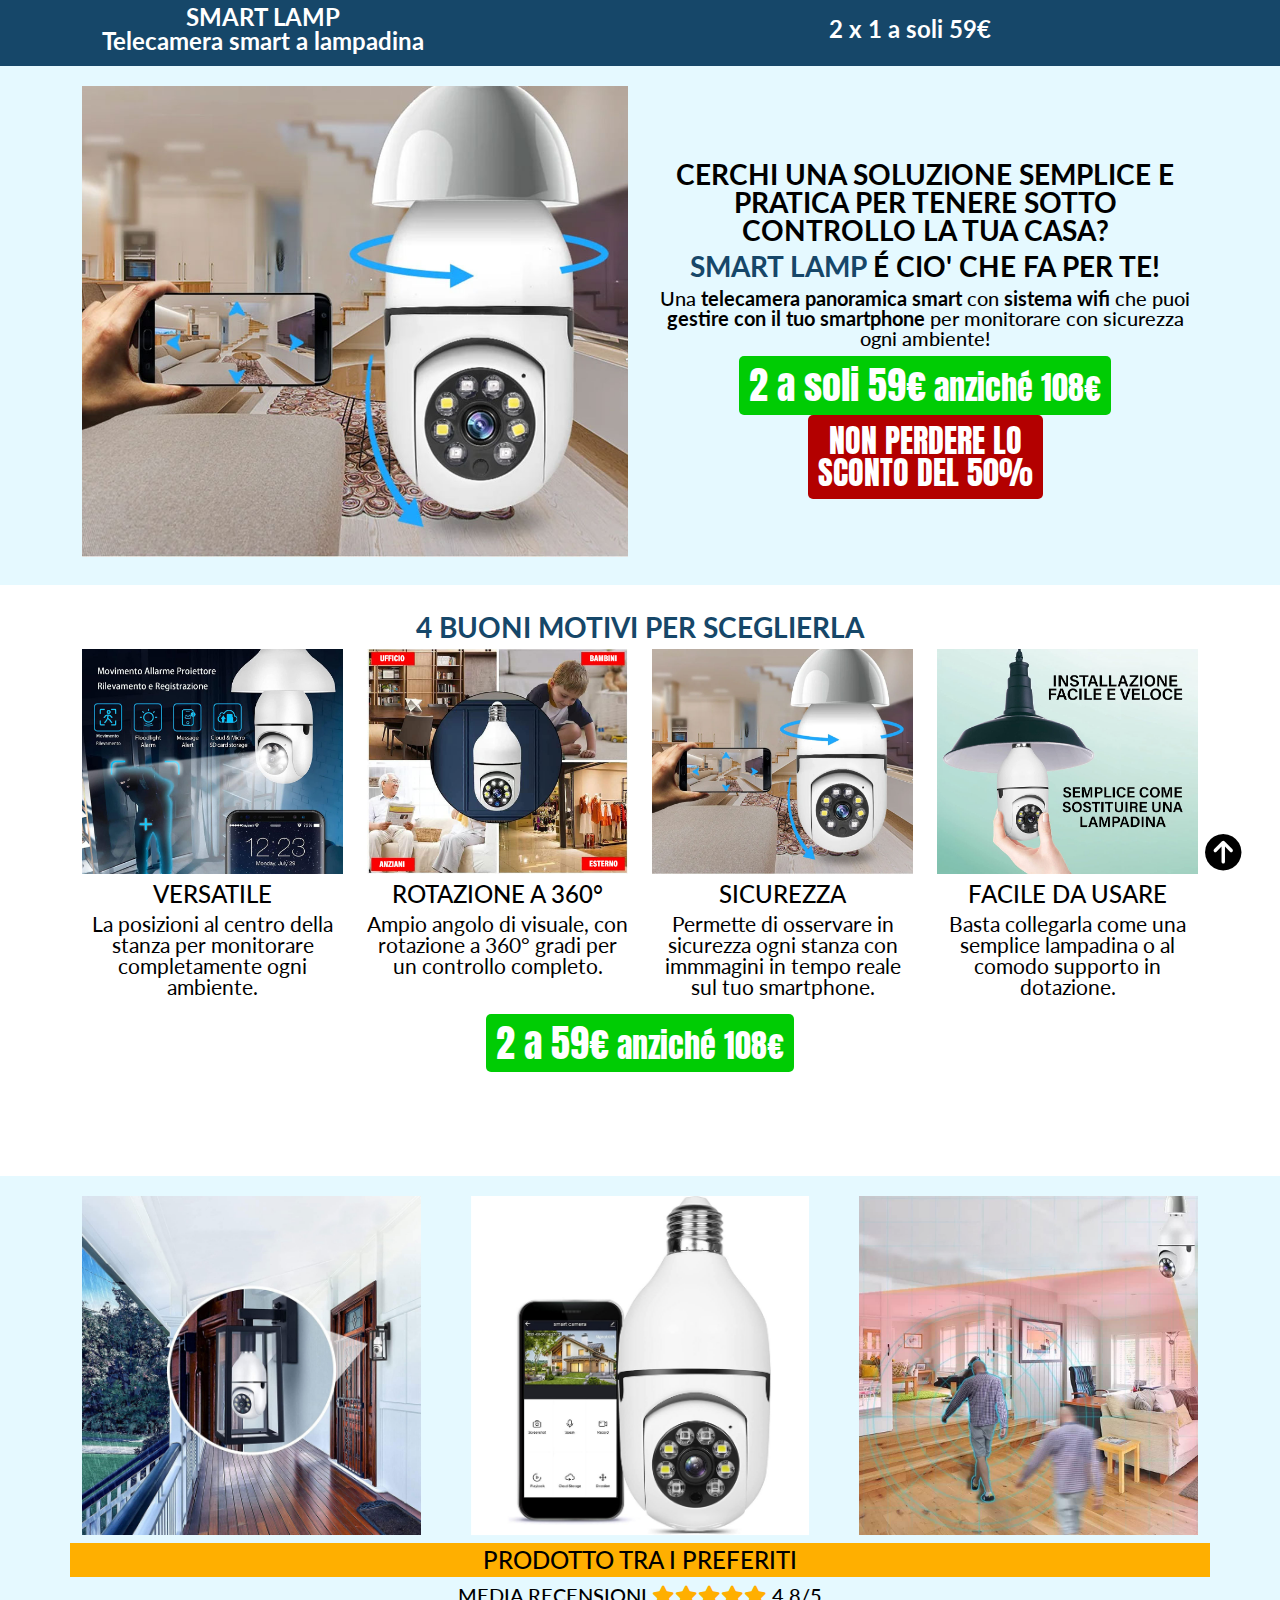
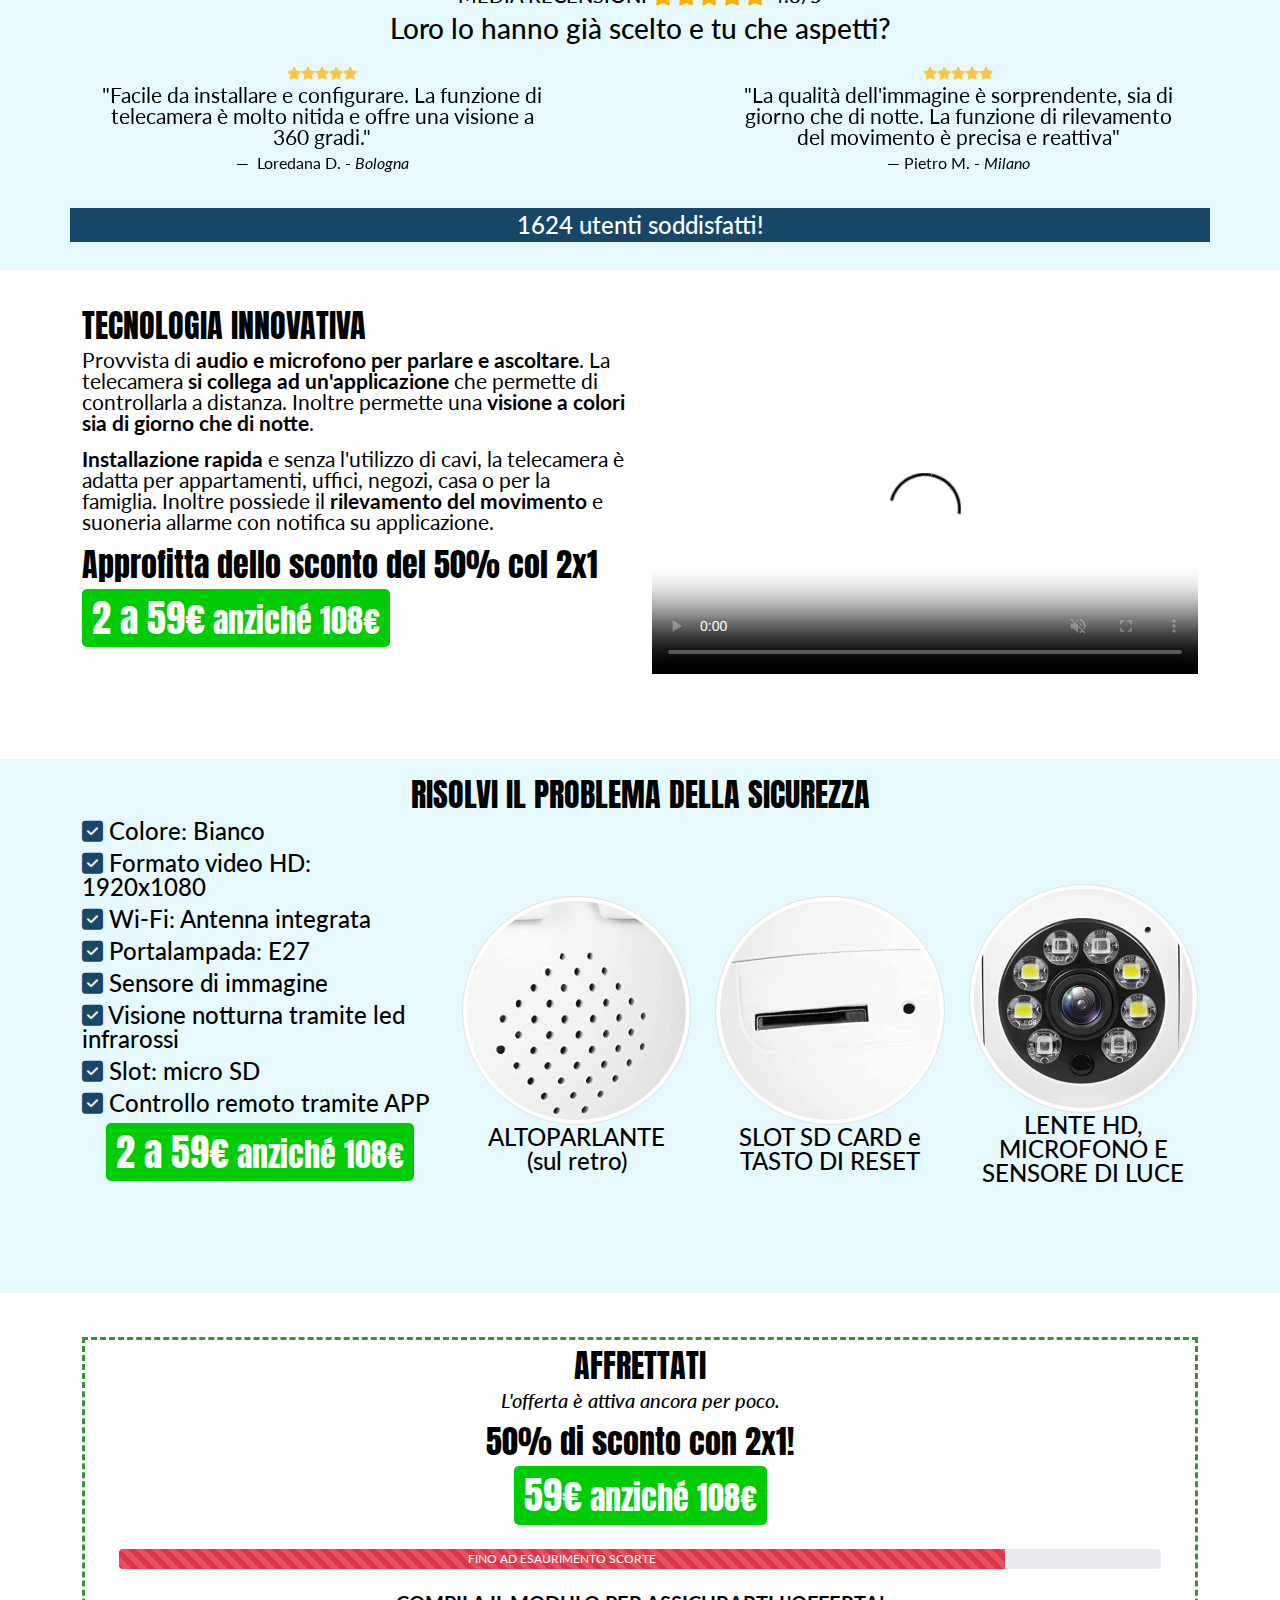
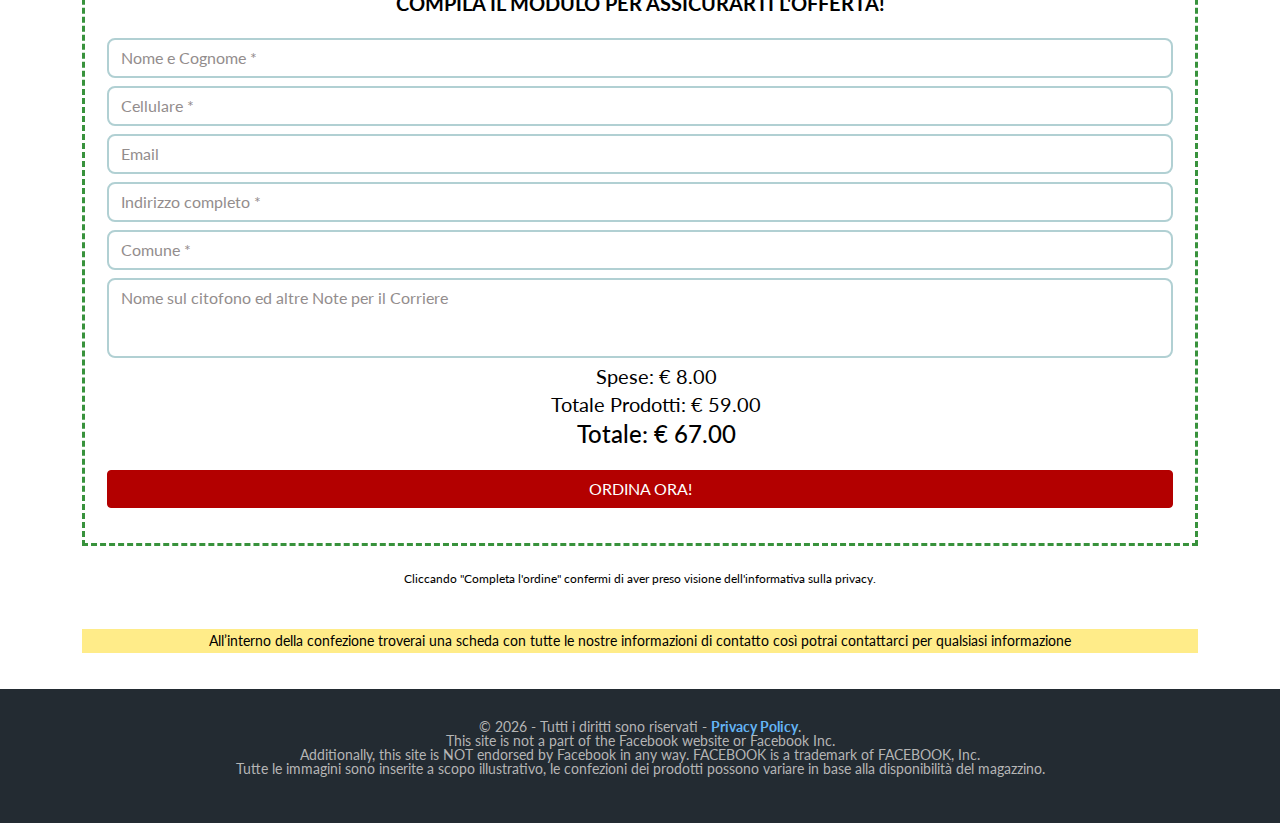
<file: index.html>
<!doctype html>
<html lang="it">
<head>
<!-- Google tag (gtag.js) -->
<script async src="https://www.googletagmanager.com/gtag/js?id=G-C04MEDW7TJ"></script>
<script>
  window.dataLayer = window.dataLayer || [];
  function gtag(){dataLayer.push(arguments);}
  gtag('js', new Date());

  gtag('config', 'G-C04MEDW7TJ');
</script>

<meta charset="utf-8">
<meta name="viewport" content="width=device-width, initial-scale=1">
<!-- Bootstrap CSS -->
<link href="assets/css/bootstrap.min.css" rel="stylesheet">
<!-- Font Awesome 5.15 -->
<link href="assets/css/all.min.css" rel="stylesheet">
<!-- Fotoram CSS 4.6.4 -->
<link  href="assets/css/fotorama.css" rel="stylesheet">
<!-- Animate CSS 4.1.1 -->
<link  href="assets/css/animate.min.css" rel="stylesheet">
<!-- Style CSS -->
<link href="assets/css/style.css" rel="stylesheet">
<!-- Style FORM -->
<link href="assets/css/form.css" rel="stylesheet">
<title>SMART LAMP - Telecamera panoramica smart a lampadina </title>

<!-- Favicons -->
<link rel="apple-touch-icon" href="https://offerte-prodotti-casa.it/docs/5.0/assets/img/favicons/apple-touch-icon.png" sizes="180x180">
<link rel="icon" href="https://offerte-prodotti-casa.it/docs/5.0/assets/img/favicons/favicon-32x32.png" sizes="32x32" catype="image/png">
<link rel="icon" href="https://offerte-prodotti-casa.it/docs/5.0/assets/img/favicons/favicon-16x16.png" sizes="16x16" type="image/png">
<link rel="manifest" href="https://offerte-prodotti-casa.it/docs/5.0/assets/img/favicons/manifest.json">
<link rel="mask-icon" href="https://offerte-prodotti-casa.it/docs/5.0/assets/img/favicons/safari-pinned-tab.svg" color="#7952b3">
<link rel="icon" href="https://offerte-prodotti-casa.it/docs/5.0/assets/img/favicons/favicon.ico">

<!-- swiper css -->
<link rel="stylesheet" href="assets/css/swiper-bundle.min.css" />
<script src="assets/js/swiper-bundle.min.js"></script> 

<!-- Facebook Pixel Code offerte-prodotti-casa.it -->
<script>
!function(f,b,e,v,n,t,s)
{if(f.fbq)return;n=f.fbq=function(){n.callMethod?
n.callMethod.apply(n,arguments):n.queue.push(arguments)};
if(!f._fbq)f._fbq=n;n.push=n;n.loaded=!0;n.version='2.0';
n.queue=[];t=b.createElement(e);t.async=!0;
t.src=v;s=b.getElementsByTagName(e)[0];
s.parentNode.insertBefore(t,s)}(window, document,'script',
'https://connect.facebook.net/en_US/fbevents.js');
fbq('init', '710762065961972');
fbq('track', 'PageView');
</script>
<noscript><img height="1" width="1" style="display:none"
src="https://www.facebook.com/tr?id=710762065961972&amp;ev=PageView&amp;noscript=1"
/></noscript>
<!-- End Facebook Pixel Code -->

<!-- Pixel Tik Tok-->		
<script>
!function (w, d, t) {
  w.TiktokAnalyticsObject=t;var ttq=w[t]=w[t]||[];ttq.methods=["page","track","identify","instances","debug","on","off","once","ready","alias","group","enableCookie","disableCookie"],ttq.setAndDefer=function(t,e){t[e]=function(){t.push([e].concat(Array.prototype.slice.call(arguments,0)))}};for(var i=0;i<ttq.methods.length;i++)ttq.setAndDefer(ttq,ttq.methods[i]);ttq.instance=function(t){for(var e=ttq._i[t]||[],n=0;n<ttq.methods.length;n++)ttq.setAndDefer(e,ttq.methods[n]);return e},ttq.load=function(e,n){var i="https://analytics.tiktok.com/i18n/pixel/events.js";ttq._i=ttq._i||{},ttq._i[e]=[],ttq._i[e]._u=i,ttq._t=ttq._t||{},ttq._t[e]=+new Date,ttq._o=ttq._o||{},ttq._o[e]=n||{};var o=document.createElement("script");o.type="text/javascript",o.async=!0,o.src=i+"?sdkid="+e+"&lib="+t;var a=document.getElementsByTagName("script")[0];a.parentNode.insertBefore(o,a)};

  ttq.load('CCUKA6BC77UDU62J8RJG');
  ttq.page();
}(window, document, 'ttq');
</script>
<!-- End Pixel Tik Tok -->	

	
</head>

<body>
<heder>
  <div class="row align-items-center justify-content-center text-center">
    <div class="col-xxl-5 col-xl-5 col-lg-5 col-md-5 col-sm-5 col-xs-5 col-xxs-5 col-5 text-center">
      <h4 class="fw-bold">SMART LAMP <br> Telecamera smart a lampadina</h4>
    </div>
    <div class="col-xxl-7 col-xl-7 col-lg-7 col-md-7 col-sm-7 col-xs-7 col-xxs-7 col-7 text-center">
      <h4 style="line-height: 0.8"><span class="fw-bold">2 x 1 a soli 59&euro;</span></h4>
    </div>
  </div>
</heder>
<main>
  <section id="home" class="bg-grey">
    <div class="container">
      <div class="row align-items-center justify-content-center text-center">
		<div class="col-xxl-6 col-xl-6 col-lg-6 col-md-12 col-sm-12 col-xs-12 col-xxs-12 col-12 text-center"> 
			<img src="assets/images/img/2.jpg" class="img-fluid mb-2" alt="">
        </div>
        <div class="col-xxl-6 col-xl-6 col-lg-6 col-md-12 col-sm-12 col-xs-12 col-xxs-12 col-12 text-center">
          <h3 class="wow animate__animated animate__bounceInRight m-2 text-uppercase fw-bold">Cerchi una soluzione semplice e pratica per tenere sotto controllo la tua casa? </h3>
          <h3 class="text-uppercase fw-bold mb-2"><span style="color: #164769">SMART LAMP</span> é CIO' CHE FA PER TE!</h3>
          <h5 class="mb-2">Una <span class="fw-bold">telecamera panoramica smart</span> con <span class="fw-bold">sistema wifi</span> che puoi <span class="fw-bold">gestire con il tuo smartphone</span> per monitorare con sicurezza ogni ambiente!</h5>
			
			<div class="row align-items-center justify-content-center text-center">
			<a href="#magma">
          <h2 class="btn_price"><big>2 a soli 59&euro;</big> anziché <span class="strikethrough">108&euro;</span></h2>
			   </a>
          <a href="#magma">
          <h2 class="special_link  wow animate__animated animate__bounceIn animate__infinite infinite animate__slow	2s" style="line-height: 1">NON PERDERE LO<br>SCONTO DEL 50%</h2>
			</a> </div>
        </div>
      </div>
		</div>
	</section>
		
	 <section>
    <div class="container" style="padding-bottom: 20px">	
	   <div class="row align-items-start justify-content-center text-center">
				   
			<h3 class="text-uppercase wow animate__animated animate__bounceInLeft m-2 fw-bold" style="color: #164769!important">4 BUONI MOTIVI PER SCEGLIERLA</h3>	   
				   
			   <div class="col-lg-3 col-md-3 col-sm-6 col-6"><img src="assets/images/img/1.jpg" alt="" class="img-fluid mb-2" /> <h4 class="text-uppercase">Versatile</h4><p>La posizioni al centro della stanza per monitorare completamente ogni ambiente.</p></div>
			   <div class="col-lg-3 col-md-3 col-sm-6 col-6"><img src="assets/images/img/4.jpg" alt="" class="img-fluid mb-2" /> <h4 class="text-uppercase">Rotazione a 360°</h4><p>Ampio angolo di visuale, con rotazione a 360° gradi per un controllo completo.</p></div>
		       <div class="col-lg-3 col-md-3 col-sm-6 col-6"><img src="assets/images/img/2.jpg" alt="" class="img-fluid mb-2" /> <h4 class="text-uppercase">Sicurezza</h4><p>Permette di osservare in sicurezza ogni stanza con immmagini in tempo reale sul tuo smartphone.</p></div>
			   <div class="col-lg-3 col-md-3 col-sm-6 col-6"><img src="assets/images/img/3.jpg" alt="" class="img-fluid mb-2" /> <h4 class="text-uppercase">Facile da usare</h4><p>Basta collegarla come una semplice lampadina o al comodo supporto in dotazione.</p></div>
        </div>
		<div class="row align-items-center justify-content-center text-center">
			<a href="#magma">
          <h2 class="btn_price"><big>2 a 59&euro;</big> anziché <span class="strikethrough">108&euro;</span></h2>
			   </a>
          <a href="#magma">
          <h2 class="special_link  wow animate__animated animate__bounceIn animate__infinite infinite animate__slow	2s" style="line-height: 1">NON PERDERE LO<br>SCONTO DEL 50%</h2>
			</a> </div>
		</div>
		
		<section class="bg-grey">
			<div class="container">	
				<div class="row align-items-center justify-content-center text-center">
				<!-- Slider main container -->
            <div class="swiper-container swiper1"> 
              <!-- Additional required wrapper -->
              <div class="swiper-wrapper"> 
                <!-- Slides -->
                <div class="swiper-slide">
                 <img src="assets/images/img/5.jpg" class="img-fluid mb-2" alt="">
                </div>
                <div class="swiper-slide">
                  <img src="assets/images/img/6.jpg" class="img-fluid mb-2" alt="">
                </div>
                <div class="swiper-slide">
                  <img src="assets/images/img/7.jpg" class="img-fluid mb-2" alt="">
                </div>
              </div>
			  </div>
            <!-- End Slider main container --> 
				</div>
		 <div class="row align-items-center justify-content-center text-center">
          <h4 style="color:#ffffff; background-color:#FFAF00; padding: 5px">PRODOTTO TRA I PREFERITI</h4>
          <h5>MEDIA RECENSIONI <i class="fa-solid fa-star" style="color: #FFAF00"></i><i class="fa-solid fa-star" style="color: #FFAF00"></i><i class="fa-solid fa-star" style="color: #FFAF00"></i><i class="fa-solid fa-star" style="color: #FFAF00"></i><i class="fa-solid fa-star" style="color: #FFAF00"></i> 4.8/5</h5>
          <h3>Loro lo hanno già scelto e tu che aspetti?</h3>
          <div class="row align-content-center text-center mt-2"> 
            <!-- Slider main container -->
            <div class="swiper-container swiper2"> 
              <!-- Additional required wrapper -->
              <div class="swiper-wrapper"> 
                <!-- Slides -->
                <div class="swiper-slide">
                  <i class="fas fa-star" style="color: #ffc544;font-size: 0.8rem;"></i><i class="fas fa-star" style="color: #ffc544;font-size: 0.8rem;"></i><i class="fas fa-star" style="color: #ffc544;font-size: 0.8rem;"></i><i class="fas fa-star" style="color: #ffc544;font-size: 0.8rem;"></i><i class="fas fa-star" style="color: #ffc544;font-size: 0.8rem;"></i>
                  <figure class="text-center">
                    <blockquote class="blockquote">
                      <p>"Facile da installare e configurare. La funzione di telecamera è molto nitida e offre una visione a 360 gradi."</p>
                    </blockquote>
                    <figcaption class="blockquote-footer"> Loredana D. - <cite title="Source Title">Bologna</cite> </figcaption>
                  </figure>
                </div>
                <div class="swiper-slide">
                  <i class="fas fa-star" style="color: #ffc544;font-size: 0.8rem;"></i><i class="fas fa-star" style="color: #ffc544;font-size: 0.8rem;"></i><i class="fas fa-star" style="color: #ffc544;font-size: 0.8rem;"></i><i class="fas fa-star" style="color: #ffc544;font-size: 0.8rem;"></i><i class="fas fa-star" style="color: #ffc544;font-size: 0.8rem;"></i>
                  <figure class="text-center">
                    <blockquote class="blockquote">
                      <p>"La qualità dell'immagine è sorprendente, sia di giorno che di notte. La funzione di rilevamento del movimento è precisa e reattiva"</p>
                    </blockquote>
                    <figcaption class="blockquote-footer">Pietro M. - <cite title="Source Title">Milano</cite> </figcaption>
                  </figure>
                </div>
                <div class="swiper-slide">
                  <i class="fas fa-star" style="color: #ffc544;font-size: 0.8rem;"></i><i class="fas fa-star" style="color: #ffc544;font-size: 0.8rem;"></i><i class="fas fa-star" style="color: #ffc544;font-size: 0.8rem;"></i><i class="fas fa-star" style="color: #ffc544;font-size: 0.8rem;"></i><i class="fas fa-star" style="color: #ffc544;font-size: 0.8rem;"></i>
                  <figure class="text-center">
                    <blockquote class="blockquote">
                      <p>""La lampadina smart lamp si integra perfettamente con gli assistenti vocali e offre un controllo remoto facile tramite l'app mobile"</p>
                    </blockquote>
                    <figcaption class="blockquote-footer"> Gianluca S. - <cite title="Source Title">Roma</cite> </figcaption>
                  </figure>
                </div>
                <div class="swiper-slide">
                  <i class="fas fa-star" style="color: #ffc544;font-size: 0.8rem;"></i><i class="fas fa-star" style="color: #ffc544;font-size: 0.8rem;"></i><i class="fas fa-star" style="color: #ffc544;font-size: 0.8rem;"></i><i class="fas fa-star" style="color: #ffc544;font-size: 0.8rem;"></i><i class="fas fa-star" style="color: #ffc544;font-size: 0.8rem;"></i>
                  <figure class="text-center">
                    <blockquote class="blockquote">
                      <p>"La funzione di registrazione video è molto utile e la possibilità di archiviare i video su cloud garantisce la sicurezza dei dati"</p>
                    </blockquote>
                    <figcaption class="blockquote-footer"> Valentina N. - <cite title="Source Title">Napoli</cite> </figcaption>
                  </figure>
                </div>
                <div class="swiper-slide">
                  <i class="fas fa-star" style="color: #ffc544;font-size: 0.8rem;"></i><i class="fas fa-star" style="color: #ffc544;font-size: 0.8rem;"></i><i class="fas fa-star" style="color: #ffc544;font-size: 0.8rem;"></i><i class="fas fa-star" style="color: #ffc544;font-size: 0.8rem;"></i><i class="fas fa-star" style="color: #ffc544;font-size: 0.8rem;"></i>
                  <figure class="text-center">
                    <blockquote class="blockquote">
                      <p>"La lampadina smart lamp ha un design discreto e moderno che si adatta a qualsiasi ambiente. La luce è regolabile e offre un'illuminazione piacevole"</p>
                    </blockquote>
                    <figcaption class="blockquote-footer">  Giovanna P. - <cite title="Source Title">Ancona</cite> </figcaption>
                  </figure>
                </div>
                <div class="swiper-slide">
                  <i class="fas fa-star" style="color: #ffc544;font-size: 0.8rem;"></i><i class="fas fa-star" style="color: #ffc544;font-size: 0.8rem;"></i><i class="fas fa-star" style="color: #ffc544;font-size: 0.8rem;"></i><i class="fas fa-star" style="color: #ffc544;font-size: 0.8rem;"></i><i class="fas fa-star" style="color: #ffc544;font-size: 0.8rem;"></i>
                  <figure class="text-center">
                    <blockquote class="blockquote">
                      <p>"La connettività Wi-Fi è stabile e affidabile, consentendo un accesso continuo alla telecamera da qualsiasi luogo"</p>
                    </blockquote>
                    <figcaption class="blockquote-footer"> Franco V. - <cite title="Source Title">Brescia</cite> </figcaption>
                  </figure>
                </div>
              </div>
			  </div>
            <!-- End Slider main container --> 
          </div>
		  <h4 style="color:#ffffff!important; background-color:#164769; padding: 5px">1624 utenti soddisfatti!</h4>
        </div>
      </div>
    </section>
  </section>
  <section id="omaggi">
    <div class="container">
      <div class="row align-items-center justify-content-center text-start mb-2">
        <div class="col-xxl-6 col-xl-6 col-lg-6 col-md-12 col-sm-12 col-xs-12 col-xxs-12 col-12"> 
			<h2>TECNOLOGIA INNOVATIVA</h2>
          <p>Provvista di <span class="fw-bold">audio e microfono per parlare e ascoltare</span>. La telecamera <span class="fw-bold">si collega ad un'applicazione</span> che permette di controllarla a distanza. Inoltre permette una <span class="fw-bold">visione a colori sia di giorno che di notte</span>.</p>
          <p><span class="fw-bold">Installazione rapida</span> e senza l'utilizzo di cavi, la telecamera è adatta per appartamenti, uffici, negozi, casa o per la famiglia. Inoltre possiede il <span class="fw-bold">rilevamento del movimento</span> e suoneria allarme con notifica su applicazione.</p>
			
          <h2 class="mt-2">Approfitta dello sconto del 50% col 2x1</h2>
          <a href="#magma">
          <h2 class="btn_price"><big>2 a 59&euro;</big> anziché <span class="strikethrough">108&euro;</span></h2>
          </a>
           <a href="#magma">
          <h2 class="special_link  wow animate__animated animate__bounceIn animate__infinite infinite animate__slow	2s" style="line-height: 1">NON PERDERE LO<br>SCONTO DEL 50%</h2>
			</a>  
			
		  </div>
		  <div class="col-xxl-6 col-xl-6 col-lg-6 col-md-12 col-sm-12 col-xs-12 col-xxs-12 col-12"> 
			  <div class="embed-responsive embed-responsive-16by9 mt-2 mb-2">
					<video style="width: inherit;" poster="https://offerte-prodotti-casa.it/smartlamp/assets/images/cover.jpg" autoplay loop muted controls playsinline>
            <source src="https://offerte-prodotti-casa.it/smartlamp/videoweb.mp4" type="video/mp4">
            Il tuo browser non supporta la visualizzazione video. </video>
				</div>
		  </div>
      </div>
    </div>
  </section>
  <section id="prodotto" class="bg-grey">
    <div class="container text-start text-center"> 
		
      <h2>RISOLVI IL PROBLEMA DELLA SICUREZZA</h2>
		
		<div class="row align-items-center justify-content-center text-center mb-2">
        <div class="col-xxl-4 col-xl-4 col-lg-4 col-md-4 col-sm-12 col-xs-12 col-xxs-12 col-12"> 
		<h4 class="text-start"><i class="fa-solid fa-square-check" style="color: #164769"></i> Colore: Bianco </h4>
		<h4 class="text-start"><i class="fa-solid fa-square-check" style="color: #164769"></i> Formato video HD: 1920x1080 </h4>
		<h4 class="text-start"><i class="fa-solid fa-square-check" style="color: #164769"></i> Wi-Fi: Antenna integrata </h4>
		<h4 class="text-start"><i class="fa-solid fa-square-check" style="color: #164769"></i> Portalampada: E27 </h4>
		<h4 class="text-start"><i class="fa-solid fa-square-check" style="color: #164769"></i> Sensore di immagine </h4>
		<h4 class="text-start"><i class="fa-solid fa-square-check" style="color: #164769"></i> Visione notturna tramite led infrarossi </h4>
		<h4 class="text-start"><i class="fa-solid fa-square-check" style="color: #164769"></i> Slot: micro SD </h4>
		<h4 class="text-start"><i class="fa-solid fa-square-check" style="color: #164769"></i> Controllo remoto tramite APP</h4>
		<a href="#magma">
          <h2 class="btn_price"><big>2 a 59&euro;</big> anziché <span class="strikethrough">108&euro;</span></h2>
          </a>
           <a href="#magma">
          <h2 class="special_link  wow animate__animated animate__bounceIn animate__infinite infinite animate__slow	2s" style="line-height: 1">NON PERDERE LO<br>SCONTO DEL 50%</h2>
			</a>
		</div>
		<div class="col-xxl-8 col-xl-8 col-lg-8 col-md-8 col-sm-12 col-xs-12 col-xxs-12 col-12"> 
			<div class="row align-items-center justify-content-center text-center mb-2">
				<div class="col-xxl-4 col-xl-4 col-lg-4 col-md4 col-sm-6 col-xs-6 col-xxs-6 col-6">
					<img src="assets/images/img/fibre2.jpg" alt="" class="img-fluid img-thumbnail rounded-circle">
					<h4>ALTOPARLANTE <br>(sul retro)</h4>
				</div>
				<div class="col-xxl-4 col-xl-4 col-lg-4 col-md-4 col-sm-6 col-xs-6 col-xxs-6 col-6">
					<img src="assets/images/img/aria.jpg" alt="" class="img-fluid img-thumbnail rounded-circle">
					<h4>SLOT SD CARD e<br> TASTO DI RESET</h4>
				</div>
				<div class="col-xxl-4 col-xl-4 col-lg-4 col-md-4 col-sm-6 col-xs-6 col-xxs-6 col-6">
					<img src="assets/images/img/sostegno.jpg" alt="" class="img-fluid img-thumbnail rounded-circle">
					<h4>LENTE HD, <br>MICROFONO E<br> SENSORE DI LUCE</h4>
				</div>
			</div>
		</div>
		</div>
    </div>
  </section>
  <section id="magma">
	<div class="container">
      <div class="row align-content-center text-center">
		 
		 <div class="col-xxl-12 col-xl-12 col-lg-12 col-md-12 col-sm-12 col-xs-12 col-xxs-12 col-12 mt-4">
			 <div style="border-style: dashed; border-color:#38923C; padding: 10px">
			 <h2>AFFRETTATI</h2>
			 <h5 class="fst-italic pb-2">L'offerta è attiva ancora per poco.</h5>
			 <h2>50% di sconto con 2x1!</h2>
          <a href="#magma">
          <h2 class="btn_price"><big>59&euro;</big> anziché <span class="strikethrough">108&euro;</span></h2>
          </a>
			 <div class="progress m-4" style="height: 20px;">
  <div class="progress-bar progress-bar-striped progress-bar-animated bg-danger" role="progressbar" style="width: 85%;" aria-valuenow="85" aria-valuemin="0" aria-valuemax="100">FINO AD ESAURIMENTO SCORTE</div>
</div>
			  <h5 class="text-uppercase text-center fw-bold">COMPILA IL MODULO PER ASSICURARTI L'OFFERTA!</h5>
				 
				 <div id="as_form_container" class="row" style="width: 100%; margin: auto;"></div>
			 <!--<h6><span class="text-center fw-bold"><i class="fa-solid fa-check"></i> Offerta attiva</span>: Oggi a solo 79&euro;</h6>-->
		 </div><br><p style="font-size: 12px">Cliccando "Completa l'ordine" confermi di aver preso visione dell'informativa sulla privacy.</p><br>
			 <p style="padding: 5px; background-color:#ffec89; font-size: 14px">All’interno della confezione troverai una scheda con tutte le nostre informazioni di contatto così potrai contattarci per qualsiasi informazione</p>
		</div>
      </div>
	</div>
	</section>
 

  <a href="#" aria-hidden="true" data-attribute="back-to-top" id="myBtn" class="back-to-top back-to-top-small" style="position: fixed; bottom: 3%; right: 3%; z-index: 5"> <i class="fas fa-arrow-circle-up fa-2x"></i> </a> </main>
<footer class="footer mt-auto py-3 text-center">
  <div class="container">
    <p style="font-size: 14px">&copy; <span id="copyright">
        <script>document.getElementById('copyright').appendChild(document.createTextNode(new Date().getFullYear()))</script>
    </span> - Tutti i diritti sono riservati - <a href="privacy.html" target="new">Privacy Policy</a>.<br>
This site is not a part of the Facebook website or Facebook Inc.<br>
Additionally, this site is NOT endorsed by Facebook in any way. FACEBOOK is a trademark of FACEBOOK, Inc.<br>
Tutte le immagini sono inserite a scopo illustrativo, le confezioni dei prodotti possono variare in base alla disponibilità del magazzino.</p>
  </div>
</footer>
<script src="assets/js/popper.min.js"></script> 
<script src="assets/js/bootstrap.min.js"></script> 
<script src="assets/js/script.js"></script> 
<script src="assets/js/jquery.min.js"></script> 
<script src="assets/js/fotorama.js"></script> 
<script src="assets/js/wow.js"></script> 
<script src="assets/js/scrollspy.js"></script> 

<!-- Initialize Swiper --> 

<script>
	var swiper1 = new Swiper('.swiper1', {
      spaceBetween: 50,
	  rewind: true,
      centeredSlides: false,
	  slidesPerView: 1,
      autoplay: {
        delay: 3500,
        disableOnInteraction: false,
      },
      pagination: {
        el: '.swiper-pagination1',
        clickable: true,
      },
	 breakpoints: {
        640: {
          slidesPerView: 3,
          spaceBetween: 50,
        },
        768: {
          slidesPerView: 3,
          spaceBetween: 50,
        },
        1024: {
          slidesPerView: 3,
          spaceBetween: 50,
        },
		1800: {
          slidesPerView: 3,
          spaceBetween: 50,
        },
      }
    });
    var swiper2 = new Swiper('.swiper2', {
      spaceBetween: 50,
	  rewind: true,
      centeredSlides: false,
	  slidesPerView: 1,
      autoplay: {
        delay: 3500,
        disableOnInteraction: false,
      },
      pagination: {
        el: '.swiper-pagination1',
        clickable: true,
      },
	 breakpoints: {
        640: {
          slidesPerView: 2,
          spaceBetween: 180,
        },
        768: {
          slidesPerView: 2,
          spaceBetween: 180,
        },
        1024: {
          slidesPerView: 2,
          spaceBetween: 180,
        },
		1800: {
          slidesPerView: 6,
          spaceBetween: 50,
        },
      }
    });
	var swiper3 = new Swiper('.swiper3', {
      spaceBetween: 30,
	   rewind: true,
      centeredSlides: false,
	  slidesPerView: 6,
      autoplay: {
        delay: 5000,
        disableOnInteraction: false,
      },
      pagination: {
        el: '.swiper-pagination3',
        clickable: true,
      },
	 breakpoints: {
        640: {
          slidesPerView: 6,
          spaceBetween: 30,
        },
        768: {
          slidesPerView: 6,
          spaceBetween: 30,
        },
        1024: {
          slidesPerView: 6,
          spaceBetween: 30,
        },
      }
    });
	var swiper4 = new Swiper('.swiper4', {
      spaceBetween: 30,
	  loop: true,
      centeredSlides: false,
	  slidesPerView: 1,
      autoplay: {
        delay: 5000,
        disableOnInteraction: false,
      },
      pagination: {
        el: '.swiper-pagination3',
        clickable: true,
      },
	 breakpoints: {
        640: {
          slidesPerView: 1,
          spaceBetween: 30,
        },
        768: {
          slidesPerView: 1,
          spaceBetween: 30,
        },
        1024: {
          slidesPerView: 1,
          spaceBetween: 30,
        },
      }
    });
</script> 
<script>
wow = new WOW(
                      {
                      boxClass:     'wow',      // default
                      animateClass: 'animate__animated', // default
                      offset:       0,          // default
                      mobile:       true,       // default
                      live:         true        // default
                    }
                    )
                    wow.init();
</script> 
<script>
//Get the button
var mybutton = document.getElementById("myBtn");

// When the user scrolls down 20px from the top of the document, show the button
window.onscroll = function() {scrollFunction()};

function scrollFunction() {
  if (document.body.scrollTop > 100 || document.documentElement.scrollTop > 100) {
    mybutton.style.display = "block";
  } else {
    mybutton.style.display = "none";
  }
}

// When the user clicks on the button, scroll to the top of the document
function topFunction() {
  document.body.scrollTop = 0;
  document.documentElement.scrollTop = 0;
}
</script> 
<script type="text/javascript" src="ams-lib.js"></script> 
	
	

<!--Clicky -->	
<script async src="https://static.getclicky.com/101246468.js"></script>
<noscript><p><img alt="Clicky" width="1" height="1" src="https://in.getclicky.com/101246468ns.gif" /></p></noscript>
	
</body>
</html>
</file>
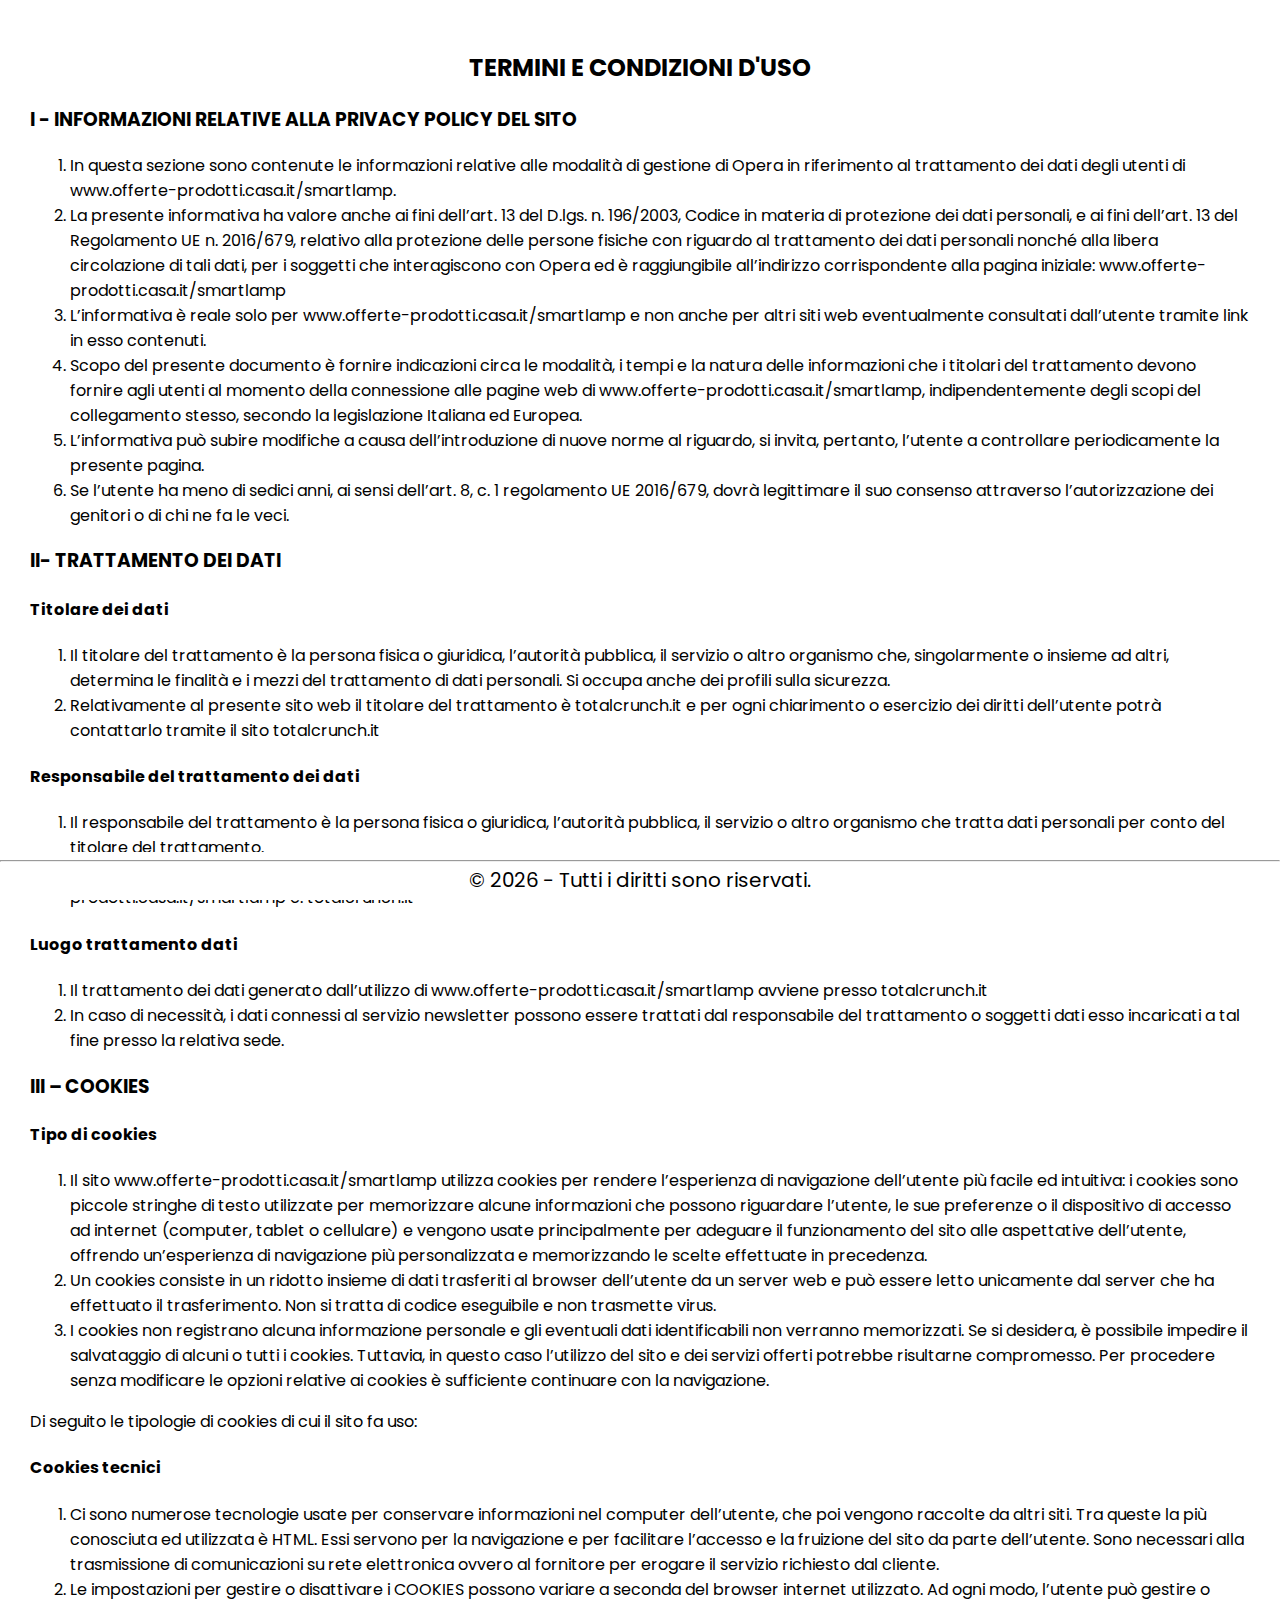
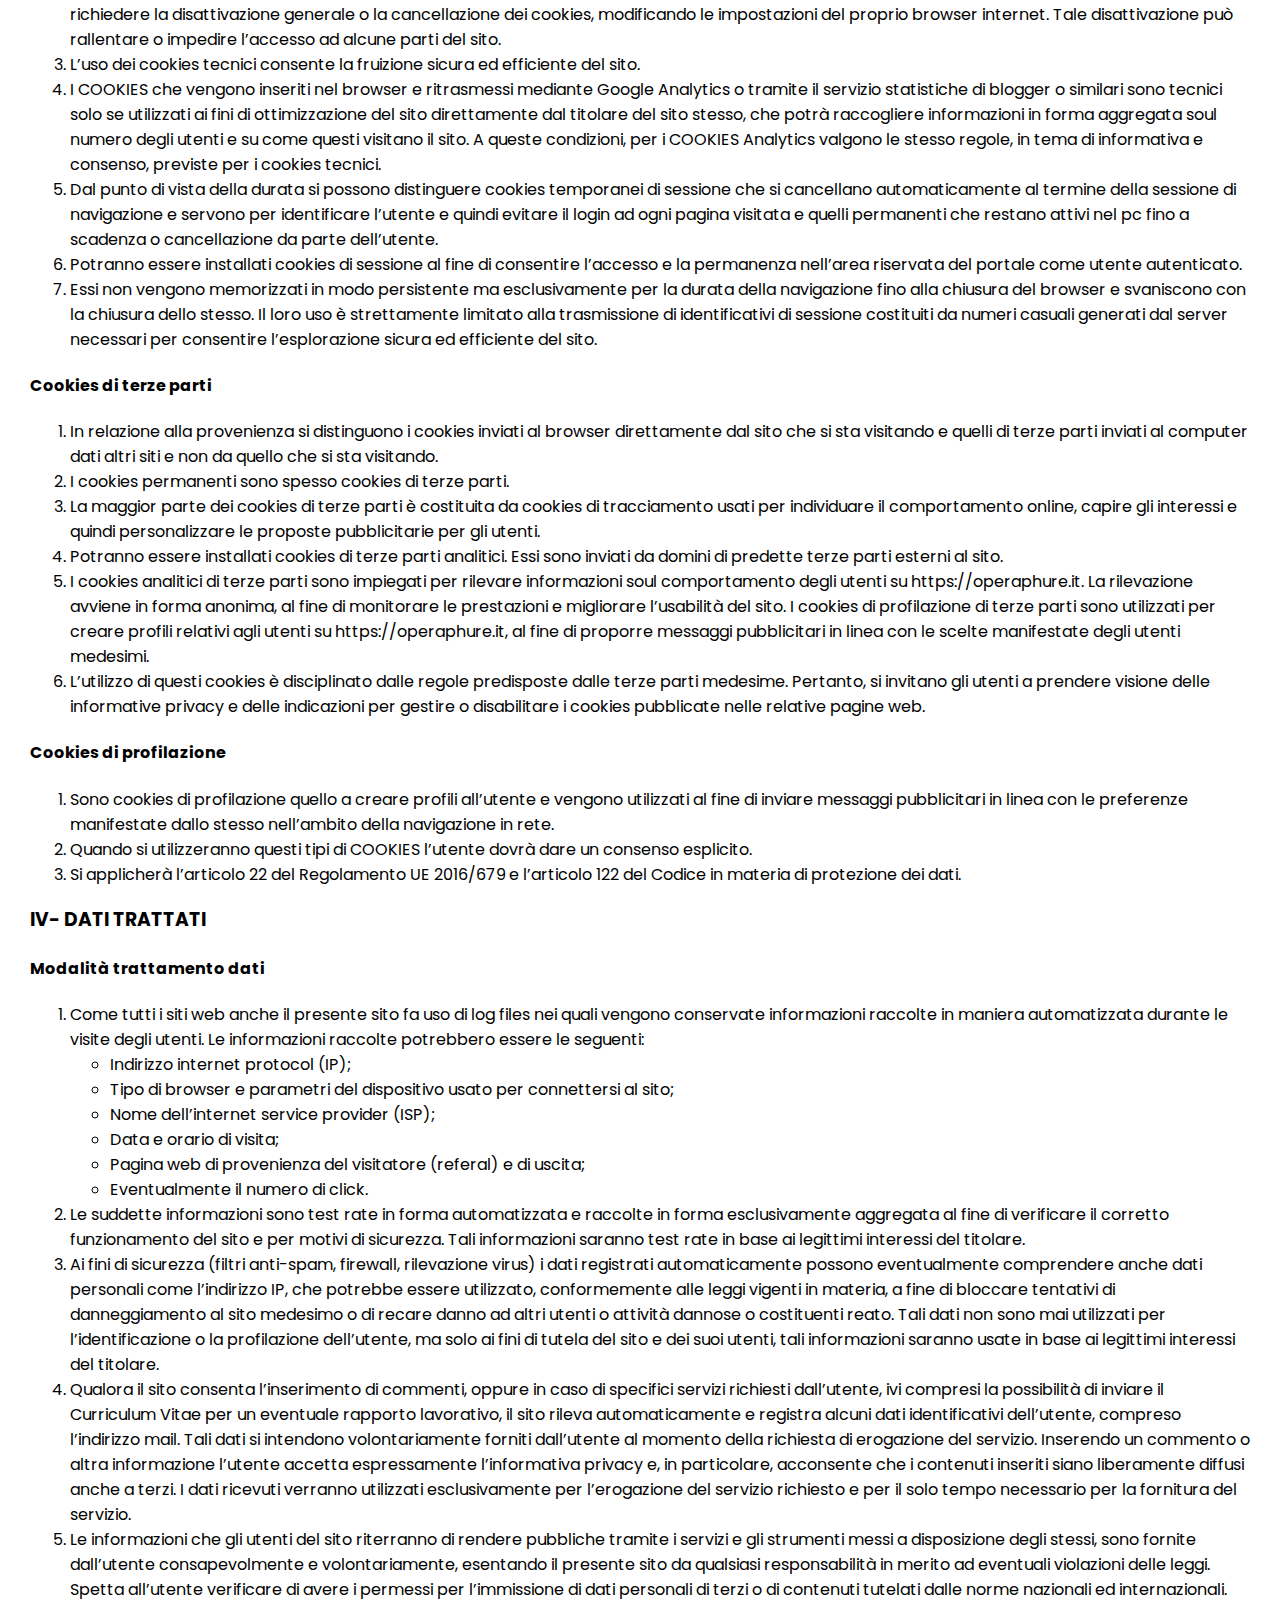
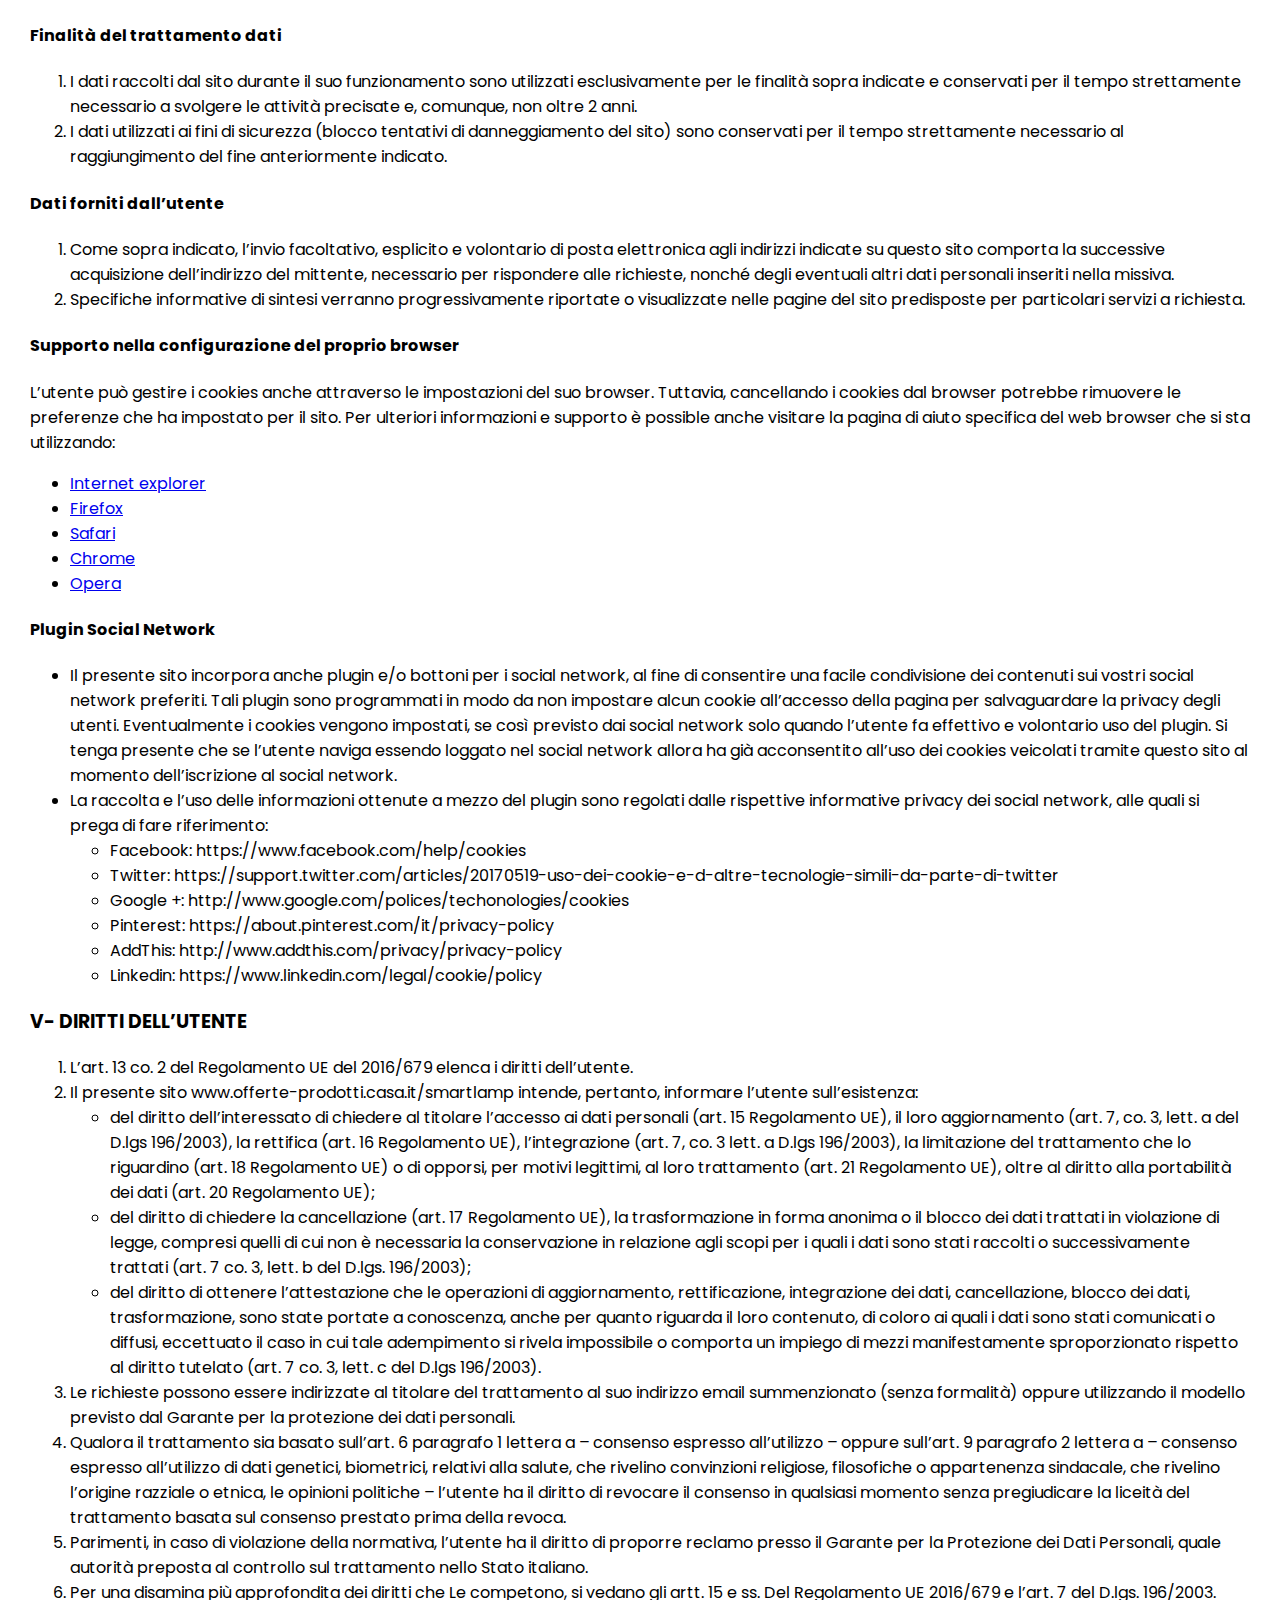
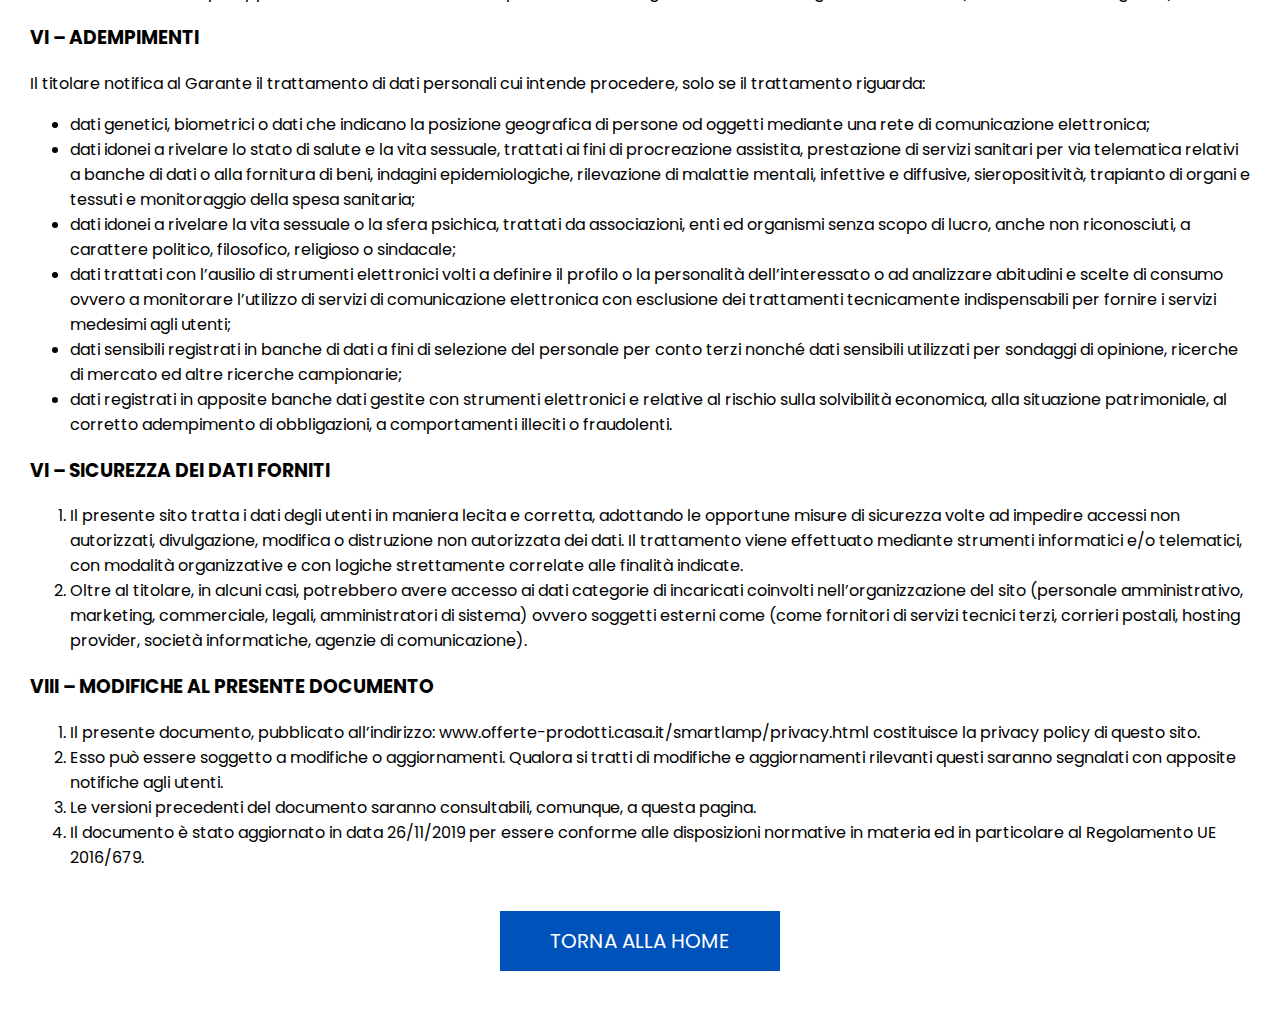
<file: privacy.html>
<!doctype html>
<html>
<head>
<!-- Google tag (gtag.js) -->
<script async src="https://www.googletagmanager.com/gtag/js?id=G-C04MEDW7TJ"></script>
<script>
  window.dataLayer = window.dataLayer || [];
  function gtag(){dataLayer.push(arguments);}
  gtag('js', new Date());

  gtag('config', 'G-C04MEDW7TJ');
</script>

<meta charset="utf-8">
<title>Privacy &amp; Condizioni d'Uso</title>
<link href="https://fonts.googleapis.com/css?family=Poppins:400,500,600,700,900%7CRoboto:400,500,700&amp;display=swap" rel="stylesheet">	
	

<!-- Facebook Pixel Code offerte-prodotti-casa.it -->
<script>
!function(f,b,e,v,n,t,s)
{if(f.fbq)return;n=f.fbq=function(){n.callMethod?
n.callMethod.apply(n,arguments):n.queue.push(arguments)};
if(!f._fbq)f._fbq=n;n.push=n;n.loaded=!0;n.version='2.0';
n.queue=[];t=b.createElement(e);t.async=!0;
t.src=v;s=b.getElementsByTagName(e)[0];
s.parentNode.insertBefore(t,s)}(window, document,'script',
'https://connect.facebook.net/en_US/fbevents.js');
fbq('init', '710762065961972');
fbq('track', 'PageView');
</script>
<noscript><img height="1" width="1" style="display:none"
src="https://www.facebook.com/tr?id=710762065961972&amp;ev=PageView&amp;noscript=1"
/></noscript>
<!-- End Facebook Pixel Code -->

<!-- Pixel Tik Tok-->		
<script>
!function (w, d, t) {
  w.TiktokAnalyticsObject=t;var ttq=w[t]=w[t]||[];ttq.methods=["page","track","identify","instances","debug","on","off","once","ready","alias","group","enableCookie","disableCookie"],ttq.setAndDefer=function(t,e){t[e]=function(){t.push([e].concat(Array.prototype.slice.call(arguments,0)))}};for(var i=0;i<ttq.methods.length;i++)ttq.setAndDefer(ttq,ttq.methods[i]);ttq.instance=function(t){for(var e=ttq._i[t]||[],n=0;n<ttq.methods.length;n++)ttq.setAndDefer(e,ttq.methods[n]);return e},ttq.load=function(e,n){var i="https://analytics.tiktok.com/i18n/pixel/events.js";ttq._i=ttq._i||{},ttq._i[e]=[],ttq._i[e]._u=i,ttq._t=ttq._t||{},ttq._t[e]=+new Date,ttq._o=ttq._o||{},ttq._o[e]=n||{};var o=document.createElement("script");o.type="text/javascript",o.async=!0,o.src=i+"?sdkid="+e+"&lib="+t;var a=document.getElementsByTagName("script")[0];a.parentNode.insertBefore(o,a)};

  ttq.load('CCUKA6BC77UDU62J8RJG');
  ttq.page();
}(window, document, 'ttq');
</script>
<!-- End Pixel Tik Tok -->		
	
</head>

<body style="margin: 0 auto; font-family:Poppins; margin: 15px 15px 50px 15px; padding: 15px;">
	<h2 style="text-align: center;">TERMINI E CONDIZIONI D'USO</h2>
	<h3>I - INFORMAZIONI RELATIVE ALLA PRIVACY POLICY DEL SITO</h3>
	<ol>
		<li>In questa sezione sono contenute le informazioni relative alle modalità di gestione di Opera in riferimento al trattamento dei dati degli utenti di www.offerte-prodotti.casa.it/smartlamp.</li>
		<li>La presente informativa ha valore anche ai fini dell’art. 13 del D.lgs. n. 196/2003, Codice in materia di protezione dei dati personali, e ai fini dell’art. 13 del Regolamento UE n. 2016/679, relativo alla protezione delle persone fisiche con riguardo al trattamento dei dati personali nonché alla libera circolazione di tali dati, per i soggetti che interagiscono con Opera ed è raggiungibile all’indirizzo corrispondente alla pagina iniziale: www.offerte-prodotti.casa.it/smartlamp</li>
		<li>L’informativa è reale solo per www.offerte-prodotti.casa.it/smartlamp e non anche per altri siti web eventualmente consultati dall’utente tramite link in esso contenuti.</li>
		<li>Scopo del presente documento è fornire indicazioni circa le modalità, i tempi e la natura delle informazioni che i titolari del trattamento devono fornire agli utenti al momento della connessione alle pagine web di www.offerte-prodotti.casa.it/smartlamp, indipendentemente degli scopi del collegamento stesso, secondo la legislazione Italiana ed Europea.</li>
		<li>L’informativa può subire modifiche a causa dell’introduzione di nuove norme al riguardo, si invita, pertanto, l’utente a controllare periodicamente la presente pagina.</li>
		<li>Se l’utente ha meno di sedici anni, ai sensi dell’art. 8, c. 1 regolamento UE 2016/679, dovrà legittimare il suo consenso attraverso l’autorizzazione dei genitori o di chi ne fa le veci.</li>
	</ol>
	<h3>II- TRATTAMENTO DEI DATI</h3>
	<h4>Titolare dei dati</h4>
	<ol>
		<li>Il titolare del trattamento è la persona fisica o giuridica, l’autorità pubblica, il servizio o altro organismo che, singolarmente o insieme ad altri, determina le finalità e i mezzi del trattamento di dati personali. Si occupa anche dei profili sulla sicurezza.</li>
		<li>Relativamente al presente sito web il titolare del trattamento è totalcrunch.it e per ogni chiarimento o esercizio dei diritti dell’utente potrà contattarlo tramite il sito totalcrunch.it</li>
	</ol>
	<h4>Responsabile del trattamento dei dati</h4>
	<ol>
		<li>Il responsabile del trattamento è la persona fisica o giuridica, l’autorità pubblica, il servizio o altro organismo che tratta dati personali per conto del titolare del trattamento.</li>
		<li>Ai sensi dell’articolo 28 del Regolamento UE n. 2016/679, su nomina del titolare dei dati, il responsabile del trattamento dei dati del sito www.offerte-prodotti.casa.it/smartlamp è: totalcrunch.it</li>
	</ol>
	<h4>Luogo trattamento dati</h4>
	<ol>
		<li>Il trattamento dei dati generato dall’utilizzo di www.offerte-prodotti.casa.it/smartlamp avviene presso totalcrunch.it</li>
		<li>In caso di necessità, i dati connessi al servizio newsletter possono essere trattati dal responsabile del trattamento o soggetti dati esso incaricati a tal fine presso la relativa sede.</li>
	</ol>
	<h3>III – COOKIES</h3>
	<h4>Tipo di cookies</h4>
	<ol>
		<li>Il sito www.offerte-prodotti.casa.it/smartlamp utilizza cookies per rendere l’esperienza di navigazione dell’utente più facile ed intuitiva: i cookies sono piccole stringhe di testo utilizzate per memorizzare alcune informazioni che possono riguardare l’utente, le sue preferenze o il dispositivo di accesso ad internet (computer, tablet o cellulare) e vengono usate principalmente per adeguare il funzionamento del sito alle aspettative dell’utente, offrendo un’esperienza di navigazione più personalizzata e memorizzando le scelte effettuate in precedenza.</li>
		<li>Un cookies consiste in un ridotto insieme di dati trasferiti al browser dell’utente da un server web e può essere letto unicamente dal server che ha effettuato il trasferimento. Non si tratta di codice eseguibile e non trasmette virus.</li>
		<li>I cookies non registrano alcuna informazione personale e gli eventuali dati identificabili non verranno memorizzati. Se si desidera, è possibile impedire il salvataggio di alcuni o tutti i cookies. Tuttavia, in questo caso l’utilizzo del sito e dei servizi offerti potrebbe risultarne compromesso. Per procedere senza modificare le opzioni relative ai cookies è sufficiente continuare con la navigazione.</li>
	</ol>
	<p>Di seguito le tipologie di cookies di cui il sito fa uso:</p>
	<h4>Cookies tecnici</h4>
	<ol>
		<li>Ci sono numerose tecnologie usate per conservare informazioni nel computer dell’utente, che poi vengono raccolte da altri siti. Tra queste la più conosciuta ed utilizzata è HTML. Essi servono per la navigazione e per facilitare l’accesso e la fruizione del sito da parte dell’utente. Sono necessari alla trasmissione di comunicazioni su rete elettronica ovvero al fornitore per erogare il servizio richiesto dal cliente.</li><li>Le impostazioni per gestire o disattivare i COOKIES possono variare a seconda del browser internet utilizzato. Ad ogni modo, l’utente può gestire o richiedere la disattivazione generale o la cancellazione dei cookies, modificando le impostazioni del proprio browser internet. Tale disattivazione può rallentare o impedire l’accesso ad alcune parti del sito.</li>
		<li>L’uso dei cookies tecnici consente la fruizione sicura ed efficiente del sito.</li>
		<li>I COOKIES che vengono inseriti nel browser e ritrasmessi mediante Google Analytics o tramite il servizio statistiche di blogger o similari sono tecnici solo se utilizzati ai fini di ottimizzazione del sito direttamente dal titolare del sito stesso, che potrà raccogliere informazioni in forma aggregata soul numero degli utenti e su come questi visitano il sito. A queste condizioni, per i COOKIES Analytics valgono le stesso regole, in tema di informativa e consenso, previste per i cookies tecnici.</li>
		<li>Dal punto di vista della durata si possono distinguere cookies temporanei di sessione che si cancellano automaticamente al termine della sessione di navigazione e servono per identificare l’utente e quindi evitare il login ad ogni pagina visitata e quelli permanenti che restano attivi nel pc fino a scadenza o cancellazione da parte dell’utente.</li>
		<li>Potranno essere installati cookies di sessione al fine di consentire l’accesso e la permanenza nell’area riservata del portale come utente autenticato.</li>
		<li>Essi non vengono memorizzati in modo persistente ma esclusivamente per la durata della navigazione fino alla chiusura del browser e svaniscono con la chiusura dello stesso. Il loro uso è strettamente limitato alla trasmissione di identificativi di sessione costituiti da numeri casuali generati dal server necessari per consentire l’esplorazione sicura ed efficiente del sito.</li>
	</ol>
	<h4>Cookies di terze parti</h4>
	<ol>
		<li>In relazione alla provenienza si distinguono i cookies inviati al browser direttamente dal sito che si sta visitando e quelli di terze parti inviati al computer dati altri siti e non da quello che si sta visitando.</li>
		<li>I cookies permanenti sono spesso cookies di terze parti.</li>
		<li>La maggior parte dei cookies di terze parti è costituita da cookies di tracciamento usati per individuare il comportamento online, capire gli interessi e quindi personalizzare le proposte pubblicitarie per gli utenti.</li>
		<li>Potranno essere installati cookies di terze parti analitici. Essi sono inviati da domini di predette terze parti esterni al sito.</li>
		<li>I cookies analitici di terze parti sono impiegati per rilevare informazioni soul comportamento degli utenti su https://operaphure.it. La rilevazione avviene in forma anonima, al fine di monitorare le prestazioni e migliorare l’usabilità del sito. I cookies di profilazione di terze parti sono utilizzati per creare profili relativi agli utenti su https://operaphure.it, al fine di proporre messaggi pubblicitari in linea con le scelte manifestate degli utenti medesimi.</li>
		<li>L’utilizzo di questi cookies è disciplinato dalle regole predisposte dalle terze parti medesime. Pertanto, si invitano gli utenti a prendere visione delle informative privacy e delle indicazioni per gestire o disabilitare i cookies pubblicate nelle relative pagine web.</li>
	</ol>
	<h4>Cookies di profilazione</h4>
	<ol>
		<li>Sono cookies di profilazione quello a creare profili all’utente e vengono utilizzati al fine di inviare messaggi pubblicitari in linea con le preferenze manifestate dallo stesso nell’ambito della navigazione in rete.</li>
		<li>Quando si utilizzeranno questi tipi di COOKIES l’utente dovrà dare un consenso esplicito.</li>
		<li>Si applicherà l’articolo 22 del Regolamento UE 2016/679 e l’articolo 122 del Codice in materia di protezione dei dati.</li>
	</ol>
	<h3>IV- DATI TRATTATI</h3>
	<h4>Modalità trattamento dati</h4>
	<ol>
		<li>Come tutti i siti web anche il presente sito fa uso di log files nei quali vengono conservate informazioni raccolte in maniera automatizzata durante le visite degli utenti. Le informazioni raccolte potrebbero essere le seguenti:<br>
			<ul>
				<li>Indirizzo internet protocol (IP);</li>
				<li>Tipo di browser e parametri del dispositivo usato per connettersi al sito;</li>
				<li>Nome dell’internet service provider (ISP);</li>
				<li>Data e orario di visita;</li>
				<li>Pagina web di provenienza del visitatore (referal) e di uscita;</li>
				<li>Eventualmente il numero di click.</li>
			</ul>
		</li>
		<li>Le suddette informazioni sono test rate in forma automatizzata e raccolte in forma esclusivamente aggregata al fine di verificare il corretto funzionamento del sito e per motivi di sicurezza. Tali informazioni saranno test rate in base ai legittimi interessi del titolare.</li>
		<li>Ai fini di sicurezza (filtri anti-spam, firewall, rilevazione virus) i dati registrati automaticamente possono eventualmente comprendere anche dati personali come l’indirizzo IP, che potrebbe essere utilizzato, conformemente alle leggi vigenti in materia, a fine di bloccare tentativi di danneggiamento al sito medesimo o di recare danno ad altri utenti o attività dannose o costituenti reato. Tali dati non sono mai utilizzati per l’identificazione o la profilazione dell’utente, ma solo ai fini di tutela del sito e dei suoi utenti, tali informazioni saranno usate in base ai legittimi interessi del titolare.</li>
		<li>Qualora il sito consenta l’inserimento di commenti, oppure in caso di specifici servizi richiesti dall’utente, ivi compresi la possibilità di inviare il Curriculum Vitae per un eventuale rapporto lavorativo, il sito rileva automaticamente e registra alcuni dati identificativi dell’utente, compreso l’indirizzo mail. Tali dati si intendono volontariamente forniti dall’utente al momento della richiesta di erogazione del servizio. Inserendo un commento o altra informazione l’utente accetta espressamente l’informativa privacy e, in particolare, acconsente che i contenuti inseriti siano liberamente diffusi anche a terzi. I dati ricevuti verranno utilizzati esclusivamente per l’erogazione del servizio richiesto e per il solo tempo necessario per la fornitura del servizio.</li>
		<li>Le informazioni che gli utenti del sito riterranno di rendere pubbliche tramite i servizi e gli strumenti messi a disposizione degli stessi, sono fornite dall’utente consapevolmente e volontariamente, esentando il presente sito da qualsiasi responsabilità in merito ad eventuali violazioni delle leggi. Spetta all’utente verificare di avere i permessi per l’immissione di dati personali di terzi o di contenuti tutelati dalle norme nazionali ed internazionali.</li>
	</ol>
	<h4>Finalità del trattamento dati</h4>
	<ol>
		<li>I dati raccolti dal sito durante il suo funzionamento sono utilizzati esclusivamente per le finalità sopra indicate e conservati per il tempo strettamente necessario a svolgere le attività precisate e, comunque, non oltre 2 anni.</li>
		<li>I dati utilizzati ai fini di sicurezza (blocco tentativi di danneggiamento del sito) sono conservati per il tempo strettamente necessario al raggiungimento del fine anteriormente indicato.</li>
	</ol>
	<h4>Dati forniti dall’utente</h4>
	<ol>
		<li>Come sopra indicato, l’invio facoltativo, esplicito e volontario di posta elettronica agli indirizzi indicate su questo sito comporta la successive acquisizione dell’indirizzo del mittente, necessario per rispondere alle richieste, nonché degli eventuali altri dati personali inseriti nella missiva.</li>
		<li>Specifiche informative di sintesi verranno progressivamente riportate o visualizzate nelle pagine del sito predisposte per particolari servizi a richiesta.</li>
	</ol>
	<h4>Supporto nella configurazione del proprio browser</h4>
	<p>L’utente può gestire i cookies anche attraverso le impostazioni del suo browser. Tuttavia, cancellando i cookies dal browser potrebbe rimuovere le preferenze che ha impostato per il sito. Per ulteriori informazioni e supporto è possible anche visitare la pagina di aiuto specifica del web browser che si sta utilizzando:</p>
	<ul>
		<li><a href="http://windows.microsoft.com/en-us/windows-vista/block-or-allow-cookies">Internet explorer</a></li>
		<li><a href="https://support.mozilla.org/en-us/kb/enable-and-disable-cookies-website-preferences">Firefox</a></li>
		<li><a href="http://www.apple.com/legal/privacy/it/">Safari</a></li>
		<li><a href="https://support.google.com/accounts/answer/61416?hl=it">Chrome</a></li>
		<li><a href="http://www.opera.com/help/tutorials/security/cookies">Opera</a></li>
	</ul>
	<h4>Plugin Social Network</h4>
	<ul>
		<li>Il presente sito incorpora anche plugin e/o bottoni per i social network, al fine di consentire una facile condivisione dei contenuti sui vostri social network preferiti. Tali plugin sono programmati in modo da non impostare alcun cookie all’accesso della pagina per salvaguardare la privacy degli utenti. Eventualmente i cookies vengono impostati, se così previsto dai social network solo quando l’utente fa effettivo e volontario uso del plugin. Si tenga presente che se l’utente naviga essendo loggato nel social network allora ha già acconsentito all’uso dei cookies veicolati tramite questo sito al momento dell’iscrizione al social network.</li>
		<li>La raccolta e l’uso delle informazioni ottenute a mezzo del plugin sono regolati dalle rispettive informative privacy dei social network, alle quali si prega di fare riferimento:<br>
			<ul>
				<li>Facebook: https://www.facebook.com/help/cookies</li>
				<li>Twitter: https://support.twitter.com/articles/20170519-uso-dei-cookie-e-d-altre-tecnologie-simili-da-parte-di-twitter</li>
				<li>Google +: http://www.google.com/polices/techonologies/cookies</li>
				<li>Pinterest: https://about.pinterest.com/it/privacy-policy</li>
				<li>AddThis: http://www.addthis.com/privacy/privacy-policy</li>
				<li>Linkedin: https://www.linkedin.com/legal/cookie/policy</li>
			</ul>
		</li>
	</ul>
	<h3>V- DIRITTI DELL’UTENTE</h3>
	<ol>
		<li>L’art. 13 co. 2 del Regolamento UE del 2016/679 elenca i diritti dell’utente.</li>
		<li>Il presente sito www.offerte-prodotti.casa.it/smartlamp intende, pertanto, informare l’utente sull’esistenza:<br>
			<ul>
				<li>del diritto dell’interessato di chiedere al titolare l’accesso ai dati personali (art. 15 Regolamento UE), il loro aggiornamento (art. 7, co. 3, lett. a del D.lgs 196/2003), la rettifica (art. 16 Regolamento UE), l’integrazione (art. 7, co. 3 lett. a D.lgs 196/2003), la limitazione del trattamento che lo riguardino (art. 18 Regolamento UE) o di opporsi, per motivi legittimi, al loro trattamento (art. 21 Regolamento UE), oltre al diritto alla portabilità dei dati (art. 20 Regolamento UE);</li>
				<li>del diritto di chiedere la cancellazione (art. 17 Regolamento UE), la trasformazione in forma anonima o il blocco dei dati trattati in violazione di legge, compresi quelli di cui non è necessaria la conservazione in relazione agli scopi per i quali i dati sono stati raccolti o successivamente trattati (art. 7 co. 3, lett. b del D.lgs. 196/2003);</li>
				<li>del diritto di ottenere l’attestazione che le operazioni di aggiornamento, rettificazione, integrazione dei dati, cancellazione, blocco dei dati, trasformazione, sono state portate a conoscenza, anche per quanto riguarda il loro contenuto, di coloro ai quali i dati sono stati comunicati o diffusi, eccettuato il caso in cui tale adempimento si rivela impossibile o comporta un impiego di mezzi manifestamente sproporzionato rispetto al diritto tutelato (art. 7 co. 3, lett. c del D.lgs 196/2003).</li>
			</ul>
		</li>
		<li>Le richieste possono essere indirizzate al titolare del trattamento al suo indirizzo email summenzionato (senza formalità) oppure utilizzando il modello previsto dal Garante per la protezione dei dati personali.</li>
		<li>Qualora il trattamento sia basato sull’art. 6 paragrafo 1 lettera a – consenso espresso all’utilizzo – oppure sull’art. 9 paragrafo 2 lettera a – consenso espresso all’utilizzo di dati genetici, biometrici, relativi alla salute, che rivelino convinzioni religiose, filosofiche o appartenenza sindacale, che rivelino l’origine razziale o etnica, le opinioni politiche – l’utente ha il diritto di revocare il consenso in qualsiasi momento senza pregiudicare la liceità del trattamento basata sul consenso prestato prima della revoca.</li>
		<li>Parimenti, in caso di violazione della normativa, l’utente ha il diritto di proporre reclamo presso il Garante per la Protezione dei Dati Personali, quale autorità preposta al controllo sul trattamento nello Stato italiano.</li>
		<li>Per una disamina più approfondita dei diritti che Le competono, si vedano gli artt. 15 e ss. Del Regolamento UE 2016/679 e l’art. 7 del D.lgs. 196/2003.</li>
	</ol>
	<h3>VI – ADEMPIMENTI</h3>
	<p>Il titolare notifica al Garante il trattamento di dati personali cui intende procedere, solo se il trattamento riguarda:</p>
	<ul>
		<li>dati genetici, biometrici o dati che indicano la posizione geografica di persone od oggetti mediante una rete di comunicazione elettronica;</li>
		<li>dati idonei a rivelare lo stato di salute e la vita sessuale, trattati ai fini di procreazione assistita, prestazione di servizi sanitari per via telematica relativi a banche di dati o alla fornitura di beni, indagini epidemiologiche, rilevazione di malattie mentali, infettive e diffusive, sieropositività, trapianto di organi e tessuti e monitoraggio della spesa sanitaria;
</li>
		<li>dati idonei a rivelare la vita sessuale o la sfera psichica, trattati da associazioni, enti ed organismi senza scopo di lucro, anche non riconosciuti, a carattere politico, filosofico, religioso o sindacale;</li>
		<li>dati trattati con l’ausilio di strumenti elettronici volti a definire il profilo o la personalità dell’interessato o ad analizzare abitudini e scelte di consumo ovvero a monitorare l’utilizzo di servizi di comunicazione elettronica con esclusione dei trattamenti tecnicamente indispensabili per fornire i servizi medesimi agli utenti;</li>
		<li>dati sensibili registrati in banche di dati a fini di selezione del personale per conto terzi nonché dati sensibili utilizzati per sondaggi di opinione, ricerche di mercato ed altre ricerche campionarie;</li>
		<li>dati registrati in apposite banche dati gestite con strumenti elettronici e relative al rischio sulla solvibilità economica, alla situazione patrimoniale, al corretto adempimento di obbligazioni, a comportamenti illeciti o fraudolenti.</li>
	</ul>
	<h3>VI – SICUREZZA DEI DATI FORNITI</h3>
	<ol>
		<li>Il presente sito tratta i dati degli utenti in maniera lecita e corretta, adottando le opportune misure di sicurezza volte ad impedire accessi non autorizzati, divulgazione, modifica o distruzione non autorizzata dei dati. Il trattamento viene effettuato mediante strumenti informatici e/o telematici, con modalità organizzative e con logiche strettamente correlate alle finalità indicate.</li>
		<li>Oltre al titolare, in alcuni casi, potrebbero avere accesso ai dati categorie di incaricati coinvolti nell’organizzazione del sito (personale amministrativo, marketing, commerciale, legali, amministratori di sistema) ovvero soggetti esterni come (come fornitori di servizi tecnici terzi, corrieri postali, hosting provider, società informatiche, agenzie di comunicazione).</li>
	</ol>
	<h3>VIII – MODIFICHE AL PRESENTE DOCUMENTO</h3>
	<ol>
		<li>Il presente documento, pubblicato all’indirizzo: www.offerte-prodotti.casa.it/smartlamp/privacy.html costituisce la privacy policy di questo sito.</li>
		<li>Esso può essere soggetto a modifiche o aggiornamenti. Qualora si tratti di modifiche e aggiornamenti rilevanti questi saranno segnalati con apposite notifiche agli utenti.</li>
		<li>Le versioni precedenti del documento saranno consultabili, comunque, a questa pagina.</li>
		<li>Il documento è stato aggiornato in data 26/11/2019 per essere conforme alle disposizioni normative in materia ed in particolare al Regolamento UE 2016/679.</li>
	</ol>
	<br>
	<a style="font-size: 20px; border:none; text-decoration: none; padding:15px; width: 250px; background-color: #0052bb; color:#ffffff;text-align: center; margin: 0 auto; display: block" href="index.html">TORNA ALLA HOME</a>
	<footer style="background:#ffffff; margin: 0 auto; text-align: center; font-family:Poppins; position: fixed; bottom:0; left: 0; width: 100%;"><hr>
		<p style="color:#000;font-size: 20px;margin: 0 0 10px 0;  line-height: 1">&copy; <span id="copyright">
        <script>document.getElementById('copyright').appendChild(document.createTextNode(new Date().getFullYear()))</script>
    </span> - Tutti i diritti sono riservati.</p>
	</footer>
	
<!--Clicky -->	
<script async src="https://static.getclicky.com/101246468.js"></script>
<noscript><p><img alt="Clicky" width="1" height="1" src="https://in.getclicky.com/101246468ns.gif" /></p></noscript>
	
</body>
</html>
</file>
<file: assets/css/fotorama.css>
/*!
 * Fotorama 4.6.4 | http://fotorama.io/license/
 */
.fotorama__arr:focus:after,.fotorama__fullscreen-icon:focus:after,.fotorama__html,.fotorama__img,.fotorama__nav__frame:focus .fotorama__dot:after,.fotorama__nav__frame:focus .fotorama__thumb:after,.fotorama__stage__frame,.fotorama__stage__shaft,.fotorama__video iframe{position:absolute;width:100%;height:100%;top:0;right:0;left:0;bottom:0}.fotorama--fullscreen,.fotorama__img{max-width:99999px!important;max-height:99999px!important;min-width:0!important;min-height:0!important;border-radius:0!important;box-shadow:none!important;padding:0!important}.fotorama__wrap .fotorama__grab{cursor:move;cursor:-webkit-grab;cursor:-o-grab;cursor:-ms-grab;cursor:grab}.fotorama__grabbing *{cursor:move;cursor:-webkit-grabbing;cursor:-o-grabbing;cursor:-ms-grabbing;cursor:grabbing}.fotorama__spinner{position:absolute!important;top:50%!important;left:50%!important}.fotorama__wrap--css3 .fotorama__arr,.fotorama__wrap--css3 .fotorama__fullscreen-icon,.fotorama__wrap--css3 .fotorama__nav__shaft,.fotorama__wrap--css3 .fotorama__stage__shaft,.fotorama__wrap--css3 .fotorama__thumb-border,.fotorama__wrap--css3 .fotorama__video-close,.fotorama__wrap--css3 .fotorama__video-play{-webkit-transform:translate3d(0,0,0);transform:translate3d(0,0,0)}.fotorama__caption,.fotorama__nav:after,.fotorama__nav:before,.fotorama__stage:after,.fotorama__stage:before,.fotorama__wrap--css3 .fotorama__html,.fotorama__wrap--css3 .fotorama__nav,.fotorama__wrap--css3 .fotorama__spinner,.fotorama__wrap--css3 .fotorama__stage,.fotorama__wrap--css3 .fotorama__stage .fotorama__img,.fotorama__wrap--css3 .fotorama__stage__frame{-webkit-transform:translateZ(0);transform:translateZ(0)}.fotorama__arr:focus,.fotorama__fullscreen-icon:focus,.fotorama__nav__frame{outline:0}.fotorama__arr:focus:after,.fotorama__fullscreen-icon:focus:after,.fotorama__nav__frame:focus .fotorama__dot:after,.fotorama__nav__frame:focus .fotorama__thumb:after{content:'';border-radius:inherit;background-color:rgba(0,175,234,.5)}.fotorama__wrap--video .fotorama__stage,.fotorama__wrap--video .fotorama__stage__frame--video,.fotorama__wrap--video .fotorama__stage__frame--video .fotorama__html,.fotorama__wrap--video .fotorama__stage__frame--video .fotorama__img,.fotorama__wrap--video .fotorama__stage__shaft{-webkit-transform:none!important;transform:none!important}.fotorama__wrap--css3 .fotorama__nav__shaft,.fotorama__wrap--css3 .fotorama__stage__shaft,.fotorama__wrap--css3 .fotorama__thumb-border{transition-property:-webkit-transform,width;transition-property:transform,width;transition-timing-function:cubic-bezier(0.1,0,.25,1);transition-duration:0ms}.fotorama__arr,.fotorama__fullscreen-icon,.fotorama__no-select,.fotorama__video-close,.fotorama__video-play,.fotorama__wrap{-webkit-user-select:none;-moz-user-select:none;-ms-user-select:none;user-select:none}.fotorama__select{-webkit-user-select:text;-moz-user-select:text;-ms-user-select:text;user-select:text}.fotorama__nav,.fotorama__nav__frame{margin:auto;padding:0}.fotorama__caption__wrap,.fotorama__nav__frame,.fotorama__nav__shaft{-moz-box-orient:vertical;display:inline-block;vertical-align:middle;*display:inline;*zoom:1}.fotorama__nav__frame,.fotorama__thumb-border{box-sizing:content-box}.fotorama__caption__wrap{box-sizing:border-box}.fotorama--hidden,.fotorama__load{position:absolute;left:-99999px;top:-99999px;z-index:-1}.fotorama__arr,.fotorama__fullscreen-icon,.fotorama__nav,.fotorama__nav__frame,.fotorama__nav__shaft,.fotorama__stage__frame,.fotorama__stage__shaft,.fotorama__video-close,.fotorama__video-play{-webkit-tap-highlight-color:transparent}.fotorama__arr,.fotorama__fullscreen-icon,.fotorama__video-close,.fotorama__video-play{background:url(https://offerte-prodotti-casa.it/smartlamp/assets/css/fotorama.png) no-repeat}@media (-webkit-min-device-pixel-ratio:1.5),(min-resolution:2dppx){.fotorama__arr,.fotorama__fullscreen-icon,.fotorama__video-close,.fotorama__video-play{background:url(https://offerte-prodotti-casa.it/smartlamp/assets/css/fotorama@2x.png) 0 0/96px 160px no-repeat}}.fotorama__thumb{background-color:#7f7f7f;background-color:rgba(127,127,127,.2)}@media print{.fotorama__arr,.fotorama__fullscreen-icon,.fotorama__thumb-border,.fotorama__video-close,.fotorama__video-play{background:none!important}}.fotorama{min-width:1px;overflow:hidden}.fotorama:not(.fotorama--unobtrusive)>*:not(:first-child){display:none}.fullscreen{width:100%!important;height:100%!important;max-width:100%!important;max-height:100%!important;margin:0!important;padding:0!important;overflow:hidden!important;background:#000}.fotorama--fullscreen{position:absolute!important;top:0!important;left:0!important;right:0!important;bottom:0!important;float:none!important;z-index:2147483647!important;background:#000;width:100%!important;height:100%!important;margin:0!important}.fotorama--fullscreen .fotorama__nav,.fotorama--fullscreen .fotorama__stage{background:#000}.fotorama__wrap{-webkit-text-size-adjust:100%;position:relative;direction:ltr;z-index:0}.fotorama__wrap--rtl .fotorama__stage__frame{direction:rtl}.fotorama__nav,.fotorama__stage{overflow:hidden;position:relative;max-width:100%}.fotorama__wrap--pan-y{-ms-touch-action:pan-y}.fotorama__wrap .fotorama__pointer{cursor:pointer}.fotorama__wrap--slide .fotorama__stage__frame{opacity:1!important}.fotorama__stage__frame{overflow:hidden}.fotorama__stage__frame.fotorama__active{z-index:8}.fotorama__wrap--fade .fotorama__stage__frame{display:none}.fotorama__wrap--fade .fotorama__fade-front,.fotorama__wrap--fade .fotorama__fade-rear,.fotorama__wrap--fade .fotorama__stage__frame.fotorama__active{display:block;left:0;top:0}.fotorama__wrap--fade .fotorama__fade-front{z-index:8}.fotorama__wrap--fade .fotorama__fade-rear{z-index:7}.fotorama__wrap--fade .fotorama__fade-rear.fotorama__active{z-index:9}.fotorama__wrap--fade .fotorama__stage .fotorama__shadow{display:none}.fotorama__img{-ms-filter:"alpha(Opacity=0)";filter:alpha(opacity=0);opacity:0;border:none!important}.fotorama__error .fotorama__img,.fotorama__loaded .fotorama__img{-ms-filter:"alpha(Opacity=100)";filter:alpha(opacity=100);opacity:1}.fotorama--fullscreen .fotorama__loaded--full .fotorama__img,.fotorama__img--full{display:none}.fotorama--fullscreen .fotorama__loaded--full .fotorama__img--full{display:block}.fotorama__wrap--only-active .fotorama__nav,.fotorama__wrap--only-active .fotorama__stage{max-width:99999px!important}.fotorama__wrap--only-active .fotorama__stage__frame{visibility:hidden}.fotorama__wrap--only-active .fotorama__stage__frame.fotorama__active{visibility:visible}.fotorama__nav{font-size:0;line-height:0;text-align:center;display:none;white-space:nowrap;z-index:5}.fotorama__nav__shaft{position:relative;left:0;top:0;text-align:left}.fotorama__nav__frame{position:relative;cursor:pointer}.fotorama__nav--dots{display:block}.fotorama__nav--dots .fotorama__nav__frame{width:18px;height:30px}.fotorama__nav--dots .fotorama__nav__frame--thumb,.fotorama__nav--dots .fotorama__thumb-border{display:none}.fotorama__nav--thumbs{display:block}.fotorama__nav--thumbs .fotorama__nav__frame{padding-left:0!important}.fotorama__nav--thumbs .fotorama__nav__frame:last-child{padding-right:0!important}.fotorama__nav--thumbs .fotorama__nav__frame--dot{display:none}.fotorama__dot{display:block;width:4px;height:4px;position:relative;top:12px;left:6px;border-radius:6px;border:1px solid #7f7f7f}.fotorama__nav__frame:focus .fotorama__dot:after{padding:1px;top:-1px;left:-1px}.fotorama__nav__frame.fotorama__active .fotorama__dot{width:0;height:0;border-width:3px}.fotorama__nav__frame.fotorama__active .fotorama__dot:after{padding:3px;top:-3px;left:-3px}.fotorama__thumb{overflow:hidden;position:relative;width:100%;height:100%}.fotorama__nav__frame:focus .fotorama__thumb{z-index:2}.fotorama__thumb-border{position:absolute;z-index:9;top:0;left:0;border-style:solid;border-color:#00afea;background-image:linear-gradient(to bottom right,rgba(255,255,255,.25),rgba(64,64,64,.1))}.fotorama__caption{position:absolute;z-index:12;bottom:0;left:0;right:0;font-family:'Helvetica Neue',Arial,sans-serif;font-size:14px;line-height:1.5;color:#000}.fotorama__caption a{text-decoration:none;color:#000;border-bottom:1px solid;border-color:rgba(0,0,0,.5)}.fotorama__caption a:hover{color:#333;border-color:rgba(51,51,51,.5)}.fotorama__wrap--rtl .fotorama__caption{left:auto;right:0}.fotorama__wrap--no-captions .fotorama__caption,.fotorama__wrap--video .fotorama__caption{display:none}.fotorama__caption__wrap{background-color:#fff;background-color:rgba(255,255,255,.9);padding:5px 10px}@-webkit-keyframes spinner{0%{-webkit-transform:rotate(0);transform:rotate(0)}100%{-webkit-transform:rotate(360deg);transform:rotate(360deg)}}@keyframes spinner{0%{-webkit-transform:rotate(0);transform:rotate(0)}100%{-webkit-transform:rotate(360deg);transform:rotate(360deg)}}.fotorama__wrap--css3 .fotorama__spinner{-webkit-animation:spinner 24s infinite linear;animation:spinner 24s infinite linear}.fotorama__wrap--css3 .fotorama__html,.fotorama__wrap--css3 .fotorama__stage .fotorama__img{transition-property:opacity;transition-timing-function:linear;transition-duration:.3s}.fotorama__wrap--video .fotorama__stage__frame--video .fotorama__html,.fotorama__wrap--video .fotorama__stage__frame--video .fotorama__img{-ms-filter:"alpha(Opacity=0)";filter:alpha(opacity=0);opacity:0}.fotorama__select{cursor:auto}.fotorama__video{top:32px;right:0;bottom:0;left:0;position:absolute;z-index:10}@-moz-document url-prefix(){.fotorama__active{box-shadow:0 0 0 transparent}}.fotorama__arr,.fotorama__fullscreen-icon,.fotorama__video-close,.fotorama__video-play{position:absolute;z-index:11;cursor:pointer}.fotorama__arr{position:absolute;width:32px;height:32px;top:50%;margin-top:-16px}.fotorama__arr--prev{left:2px;background-position:0 0}.fotorama__arr--next{right:2px;background-position:-32px 0}.fotorama__arr--disabled{pointer-events:none;cursor:default;*display:none;opacity:.1}.fotorama__fullscreen-icon{width:32px;height:32px;top:2px;right:2px;background-position:0 -32px;z-index:20}.fotorama__arr:focus,.fotorama__fullscreen-icon:focus{border-radius:50%}.fotorama--fullscreen .fotorama__fullscreen-icon{background-position:-32px -32px}.fotorama__video-play{width:96px;height:96px;left:50%;top:50%;margin-left:-48px;margin-top:-48px;background-position:0 -64px;opacity:0}.fotorama__wrap--css2 .fotorama__video-play,.fotorama__wrap--video .fotorama__stage .fotorama__video-play{display:none}.fotorama__error .fotorama__video-play,.fotorama__loaded .fotorama__video-play,.fotorama__nav__frame .fotorama__video-play{opacity:1;display:block}.fotorama__nav__frame .fotorama__video-play{width:32px;height:32px;margin-left:-16px;margin-top:-16px;background-position:-64px -32px}.fotorama__video-close{width:32px;height:32px;top:0;right:0;background-position:-64px 0;z-index:20;opacity:0}.fotorama__wrap--css2 .fotorama__video-close{display:none}.fotorama__wrap--css3 .fotorama__video-close{-webkit-transform:translate3d(32px,-32px,0);transform:translate3d(32px,-32px,0)}.fotorama__wrap--video .fotorama__video-close{display:block;opacity:1}.fotorama__wrap--css3.fotorama__wrap--video .fotorama__video-close{-webkit-transform:translate3d(0,0,0);transform:translate3d(0,0,0)}.fotorama__wrap--no-controls.fotorama__wrap--toggle-arrows .fotorama__arr,.fotorama__wrap--no-controls.fotorama__wrap--toggle-arrows .fotorama__fullscreen-icon{opacity:0}.fotorama__wrap--no-controls.fotorama__wrap--toggle-arrows .fotorama__arr:focus,.fotorama__wrap--no-controls.fotorama__wrap--toggle-arrows .fotorama__fullscreen-icon:focus{opacity:1}.fotorama__wrap--video .fotorama__arr,.fotorama__wrap--video .fotorama__fullscreen-icon{opacity:0!important}.fotorama__wrap--css2.fotorama__wrap--no-controls.fotorama__wrap--toggle-arrows .fotorama__arr,.fotorama__wrap--css2.fotorama__wrap--no-controls.fotorama__wrap--toggle-arrows .fotorama__fullscreen-icon{display:none}.fotorama__wrap--css2.fotorama__wrap--no-controls.fotorama__wrap--toggle-arrows .fotorama__arr:focus,.fotorama__wrap--css2.fotorama__wrap--no-controls.fotorama__wrap--toggle-arrows .fotorama__fullscreen-icon:focus{display:block}.fotorama__wrap--css2.fotorama__wrap--video .fotorama__arr,.fotorama__wrap--css2.fotorama__wrap--video .fotorama__fullscreen-icon{display:none!important}.fotorama__wrap--css3.fotorama__wrap--no-controls.fotorama__wrap--slide.fotorama__wrap--toggle-arrows .fotorama__fullscreen-icon:not(:focus){-webkit-transform:translate3d(32px,-32px,0);transform:translate3d(32px,-32px,0)}.fotorama__wrap--css3.fotorama__wrap--no-controls.fotorama__wrap--slide.fotorama__wrap--toggle-arrows .fotorama__arr--prev:not(:focus){-webkit-transform:translate3d(-48px,0,0);transform:translate3d(-48px,0,0)}.fotorama__wrap--css3.fotorama__wrap--no-controls.fotorama__wrap--slide.fotorama__wrap--toggle-arrows .fotorama__arr--next:not(:focus){-webkit-transform:translate3d(48px,0,0);transform:translate3d(48px,0,0)}.fotorama__wrap--css3.fotorama__wrap--video .fotorama__fullscreen-icon{-webkit-transform:translate3d(32px,-32px,0)!important;transform:translate3d(32px,-32px,0)!important}.fotorama__wrap--css3.fotorama__wrap--video .fotorama__arr--prev{-webkit-transform:translate3d(-48px,0,0)!important;transform:translate3d(-48px,0,0)!important}.fotorama__wrap--css3.fotorama__wrap--video .fotorama__arr--next{-webkit-transform:translate3d(48px,0,0)!important;transform:translate3d(48px,0,0)!important}.fotorama__wrap--css3 .fotorama__arr:not(:focus),.fotorama__wrap--css3 .fotorama__fullscreen-icon:not(:focus),.fotorama__wrap--css3 .fotorama__video-close:not(:focus),.fotorama__wrap--css3 .fotorama__video-play:not(:focus){transition-property:-webkit-transform,opacity;transition-property:transform,opacity;transition-duration:.3s}.fotorama__nav:after,.fotorama__nav:before,.fotorama__stage:after,.fotorama__stage:before{content:"";display:block;position:absolute;text-decoration:none;top:0;bottom:0;width:10px;height:auto;z-index:10;pointer-events:none;background-repeat:no-repeat;background-size:1px 100%,5px 100%}.fotorama__nav:before,.fotorama__stage:before{background-image:linear-gradient(transparent,rgba(0,0,0,.2) 25%,rgba(0,0,0,.3) 75%,transparent),radial-gradient(farthest-side at 0 50%,rgba(0,0,0,.4),transparent);background-position:0 0,0 0;left:-10px}.fotorama__nav.fotorama__shadows--left:before,.fotorama__stage.fotorama__shadows--left:before{left:0}.fotorama__nav:after,.fotorama__stage:after{background-image:linear-gradient(transparent,rgba(0,0,0,.2) 25%,rgba(0,0,0,.3) 75%,transparent),radial-gradient(farthest-side at 100% 50%,rgba(0,0,0,.4),transparent);background-position:100% 0,100% 0;right:-10px}.fotorama__nav.fotorama__shadows--right:after,.fotorama__stage.fotorama__shadows--right:after{right:0}.fotorama--fullscreen .fotorama__nav:after,.fotorama--fullscreen .fotorama__nav:before,.fotorama--fullscreen .fotorama__stage:after,.fotorama--fullscreen .fotorama__stage:before,.fotorama__wrap--fade .fotorama__stage:after,.fotorama__wrap--fade .fotorama__stage:before,.fotorama__wrap--no-shadows .fotorama__nav:after,.fotorama__wrap--no-shadows .fotorama__nav:before,.fotorama__wrap--no-shadows .fotorama__stage:after,.fotorama__wrap--no-shadows .fotorama__stage:before{display:none}
</file>
<file: assets/css/style.css>
@charset "utf-8";
/* CSS Document */


@import url(https://fonts.googleapis.com/css?family=Lato:400,400italic,700%7CSansita+One);
@import url('https://fonts.googleapis.com/css2?family=Anton&display=swap');
@import url('https://fonts.googleapis.com/css2?family=Anton&display=swap');

heder{background-color: #164769; display: block; padding: 5px}
heder h4{color:#ffffff!important}

body {
  font-family: "Lato", sans-serif;
  background-color: var(--bg-color);
  color: var(--font-color);
  max-width: 100%;
  margin: 0 auto;
	font-size: calc(1rem + 0.25vh);}

body, main, header, footer{ overflow-x: hidden;
  width: 100%;}

.logo{width: 100%; height: 100px;background-image: var(--logo1); background-repeat: no-repeat; background-size: contain}

.invert{filter: var(--filter);}

.bg1{background-color: var(--bg-color1);
  color: var(--font-color1);
	background-image: var(--img1);
    background-repeat: no-repeat;
    overflow: hidden;
	background-size: cover;
}

.bg2{ background-color: var(--bg-color3);
  color: var(--font-color3);
    background-image: url('../images/img/pattern.png');
    background-repeat: repeat;
    overflow: hidden;
	background-size: cover;
}
.bg3{ background-color: var(--bg-color4);
}

.fc2{ color: var(--font-color2)!important;}

.bg-hot{background-color: var(--bg-color2)}
.bg-pattern{background-image: url('../images/img/bg-png.png');
    background-repeat: no-repeat;
    overflow: hidden;
	background-size: 50%;
	background-position: center;
}

h1, h2, h3, h4, h5, h6, li{
  color: var(--heading-color)!important;
}

#home .display-4 {/*border-bottom: 5px solid #d91114*/;padding-bottom: 3px;display: inline-block;}

.icons, .slalom{background-color: var(--bg-color5);}
/*#omaggi .display-4{color:#fbc02d!important;    text-shadow: 1px 1px 7px black;}*/
.bg-box{background: var(--bg-color2)!important; border-radius: 5px}
.bg-box h2{color: var(--heading-color)!important;}
/*.bg-box h2 span{color: var(--blockquote-footer)!important;}*/
.bg-box h5{color: var(--heading-color)!important;}

.circlebox{width: 300px; height: 300px; border-radius: 50%; position: absolute; left: 40%; top: 25%; z-index: 0}
.box{padding: 15px 15px 0 15px; display: inline-block; position: absolute; top:2%; left: 36%;z-index: 2}
.box2{padding: 15px 15px 0px; display: inline-block; top: 10%; left: 5%; z-index: 2; margin: 0 0 40px 0}
.t1{position: absolute; left: 68%; top: 13%; z-index: 0}
.t2{position: absolute; left: 0%; top: 56%; z-index: 0}

.boxshadow {box-shadow: 1px 2px 5px 0px var(--boxshadow)}

.border{border-color:var(--heading-color)!important; border-style: solid!important;border-width: 3px!important;}
.card-header h1,.card-header h2,.card-header h3,.card-header h3,.card-header h4,.card-header h5,.card-header h6{color:#ffffff!important}

h1{
  font-family: 'Anton', sans-serif;
  font-size: 2rem;
  margin-bottom: 1vh;
  line-height: 1;
}

hr{border: 3px solid #000000;}

p {
  font-size: 1.3rem;
  line-height: 1;
}

h1,h2{font-family: 'Anton', sans-serif;}

h1,h2,h3,h4,h5,h6,p,li{line-height: 1}

.list-unstyled i{background-color: #ffffff; border-radius: 100%}

a {
  color: var(--primary-color);
  text-decoration: none;
  font-weight: bold;
}
a:hover, a:focus {
  color: var(--secondary-color);
}

.blockquote-footer {
   color: var(--blockquote-footer);
    margin-top: -0.5rem;
    line-height: 1;
}

section {
  max-width: 100%;
  margin: 0 auto;
	padding:20px 0;
}

.bg-grey{background-color: #e5f9ff}

.post-meta {
  font-size: 1rem;
  font-style: italic;
  display: block;
  margin-bottom: 4vh;
  color: var(--secondary-color);
}

nav {
  display: flex;
  justify-content: flex-end;
  padding: 20px 0;
}

/*slider switch css */
.theme-switch-wrapper {
  display: flex;
  align-items: center;
}
.theme-switch-wrapper em {
  margin:0 0.2rem;
  font-size: 1rem;
 color: #b5b5b5!important;
}

.navbar-brand{margin-right: 0.5rem}
.navbar-toggler {padding: 0.25rem}

.theme-switch {
  display: inline-block;
  height: 34px;
  position: relative;
  width: 60px;
}

.theme-switch input {
  display: none;
}

.slider {
  background-color: #ccc;
  bottom: 0;
  cursor: pointer;
  left: 0;
  position: absolute;
  right: 0;
  top: 0;
  transition: 0.4s;
}

.slider:before {
  background-color: #fff;
  bottom: 4px;
  content: "";
  height: 26px;
  left: 4px;
  position: absolute;
  transition: 0.4s;
  width: 26px;
}

input:checked + .slider {
  background-color: #66bb6a;
}

input:checked + .slider:before {
  transform: translateX(26px);
}

.slider.round {
  border-radius: 34px;
}

.slider.round:before {
  border-radius: 50%;
}

.loop{background-color: #ff983f;}
.text-loop {
    margin: 0 auto;
    white-space: nowrap;
    width: 100%;
    display: inline-block;
    padding-left: 100%;
	font-size: 50px;
	color: #ffffff;
	text-shadow: 5px 5px 5px #000;
	font-family: 'Anton', sans-serif;
    animation: text-loop 12s linear infinite;
}
@keyframes text-loop { 
  0% {
    transform: translate(0, 0);
  }
  100% {
    transform: translate(-200%, 0);
  } 
} 

@media (max-width: 767px) {
    .carousel-inner .carousel-item > div {
        display: none;
    }
    .carousel-inner .carousel-item > div:first-child {
        display: block;
    }
	.content__container__list {
  margin-top: -15px;}
}

.carousel-inner .carousel-item.active,
.carousel-inner .carousel-item-next,
.carousel-inner .carousel-item-prev {
    display: flex;
}

@media (min-width:1200px) and (max-width: 1400px) {
    
	.box{left: 30%; top:0%; zoom:80%} 
	.t1{left: 72%}
	.t2{left: -2%}
}
@media (min-width:992px) and (max-width: 1199px) {
	.circlebox{width: 270px; height: 270px}
	.box{left: 32%; top:-15%; zoom:80%} 
	.t1{left: 70%; top: -5%}
	.t2{left: -8%; top: 58%}
}
@media (min-width:768px) and (max-width: 991px) {
	.circlebox{width: 210px; height: 210px}
	.t1{left: 87%; top: 0!important;}
	.t2{left: -10%; top: 55%}
	.box {left:32%;top: -16%; zoom:65%}
}

@media (max-width: 460px) {
	.circlebox{width: 200px; height: 200px;left:44% ; top:32% ;}
	.t1{display: none}
	.t2{left: 6%; top: 55%}
	.box {left: 30%;top: 0px; zoom:78%}
}

@media (max-width: 410px) {
	.t2{display: none}
}

/* medium and up screens */
@media (min-width: 768px) {
    
    .carousel-inner .carousel-item-end.active,
    .carousel-inner .carousel-item-next {
      transform: translateX(25%);
    }
    
    .carousel-inner .carousel-item-start.active, 
    .carousel-inner .carousel-item-prev {
      transform: translateX(-25%);
    }
}

.carousel-inner .carousel-item-end,
.carousel-inner .carousel-item-start { 
  transform: translateX(0);
}

@media (min-width:768px) and (max-width: 991px) {
    
.display-5 {
    font-size: calc(1.5rem + 2.1vw);
}
	.content__container__list {
    margin-top: -8px;}
}
.content__container__list__item {
    line-height: 55px;}

@media (max-width: 366px) {
    
   .display-5 {
    font-size: calc(1.225rem + 2.1vw);
}
	.content__container__list {
    margin-top: -8px;}
}

#omaggi img{margin-top: -8px;}
.omaggio{position: relative; width: 100%;}
.omaggio h3{color: #ffffff; background-color: #518ae8; float: left; position: absolute; padding: 0.30em 0.65em;font-size: 1em;font-weight: 700;
    line-height: 1; text-align: center;white-space: nowrap;vertical-align: baseline; top:-4px}
.omaggio h6{font-size: 0.65em; padding: 0.35em 0.65em; float: right;width: 100%; text-align: right;
    line-height: 1; white-space: nowrap;vertical-align: baseline;background-color: #ffffff;color:#333438; font-weight: 800; border-bottom: #518ae8 solid 5px}
.valore{position: relative; width: 100%;}
.valore h6{color: #ffffff; background-color: #518ae8; float: right; position: absolute; padding: 0.35em 0.65em;font-size: 0.70em;font-weight: 700;
    line-height: 1; text-align: center;white-space: nowrap;vertical-align: baseline; top:2px; right: 0}
.valore h3{font-size: 0.60em; padding: 0.35em 0.66em; float: left;width: 100%; text-align: left;
    line-height: 1; white-space: nowrap;vertical-align: baseline;background-color: #ffffff;color:#333438; font-weight: 800;border-top: #518ae8 solid 5px}

.rounded {border-radius: 0.938rem!important;}

footer{background-color:#232B32; color:#b5b5b5;}
footer p{font-size: 16px; line-height:1; padding: 15px}
footer a{color:#64b5f6}
.embed-responsive {
  position: relative;
  display: block;
  width: 100%;
  padding: 0;
  overflow: hidden;
}

.embed-responsive .embed-responsive-item, .embed-responsive embed, .embed-responsive iframe, .embed-responsive object, .embed-responsive video {
  position: absolute;
  top: 0;
  bottom: 0;
  left: 0;
  width: 100%;
  height: 100%;
  border: 0;
}

.embed-responsive-16by9::before {
  padding-top: 56.25%;
}

.embed-responsive::before {
  display: block;
  content: "";
}

.strikethrough {
  position: relative;
}
.strikethrough:before {
  position: absolute;
  content: "";
  left: -5px;
  top: 77%;
  right: 0;
  height:4px;
  width:0;
  background:red;
  -webkit-transform:rotate(-20deg);
  -moz-transform:rotate(-20deg);
  -ms-transform:rotate(-20deg);
  -o-transform:rotate(-20deg);
  transform:rotate(-20deg);
  transform-origin:left;
  animation:grow 2s linear forwards infinite;
}
@keyframes grow{
  to {width:55px;}
}

/*.consegna_field strong{display:none!important}
.consegna_field::before {content: "Possibilità di reso estesa a 30 giorni."!important; font-size:20px!important; font-weight:bold!important; margin-bottom: 10px!important;display: block!important; line-height: 1!important}
.consegna_field::after {content: "Tuo in 7-10 giorni!"!important; font-size:20px!important; line-height:1!important; font-weight:bold!important}
.h5.order_field, .h3, .h4, .option0   {display: none!important;}*/

.form_widget .toggle_radio {display:none!important}
.h5.order_field:first-child{display:none!important}
.h5.order_field:before{content: "Totale spese:  8,00 €"!important; color: #333333!important;font-size:14px!important; margin:10px 0!important;display:block!important}
.h5.order_field:after{content: "Totale:  137,00 €"!important; color: #333333!important;margin:10px 0!important;display:block!important;font-size: 100%!important;}
.h3{display:none!important}  
.h5{font-size: 80%!important;}
.h5.order_field {white-space: normal!important;font-size: 100%!important;}

#team_widget_div_section{padding:0!important}
#team_widget_div_form_submit{font-size: 1.2rem!important;}

@media (max-width: 991px) {
h5 {
    font-size: 1rem;
	}
.py-3 {
    padding-top: 0.7rem!important;
    padding-bottom: 0.7rem!important;
}
}

.carousel-control-next,
.carousel-control-prev /*, .carousel-indicators */ {
    -webkit-filter: invert(40%) grayscale(100%) brightness(40%) sepia(100%) hue-rotate(-50deg) saturate(400%) contrast(2);
      filter: grayscale(100%) brightness(40%) sepia(100%) hue-rotate(-50deg) saturate(600%) contrast(0.8);
}

.border-success {
	border-color: #518ae8!important;
}
/*.bg-success {
    --bs-bg-opacity: 1;
    background-color: #518ae8!important;
}*/

/*.btn-success {
    color: #fff;
    background-color: #518ae8!important;
    border-color: #518ae8!important;
}*/

.form_case2 [class*="col-"] {
    margin: 5px 0;
}


.content__container {
  font-weight: 600;
  overflow: hidden;
  height: 60px;
  padding: 0;
}
.content__container p{font-size: 2rem!important}

.content__container__text {
  display: inline;
  float: left;
  margin: 0;
  display: inline-block;
}
.content__container__list {
  margin-top: -5px;
  padding-left: 10px;
  text-align: left;
  list-style: none;
  display: inline-block;
  -webkit-animation-name: change;
  -webkit-animation-duration: 10s;
  -webkit-animation-iteration-count: infinite;
  animation-name: change;
  animation-duration: 10s;
  animation-iteration-count: infinite;
}
.content__container__list__item {
  line-height: 60px;
  margin: 0;
	font-size: 1.8rem;
	color:#e3f701!important
}


.special_area {
	background-color:rgba(0,0,0,0.90);
	background-image: url('https://offerte-prodotti-casa.it/smartlamp/assets/images/img/special_area.png');
	background-repeat: no-repeat;
	background-size: cover;
  clip-path: polygon(0% 0%, 75% 0%, 100% 50%, 75% 100%, 0% 100%);
  -webkit-clip-path: polygon(0% 0%, 75% 0%, 100% 50%, 75% 100%, 0% 100%);
  max-width: 517px;
  position: relative;
  z-index: 1;
}
.special_area3 {
    background-color: rgba(0,0,0,0.90);
    background-image: url(https://offerte-prodotti-casa.it/smartlamp/assets/images/img/special_area.png);
    background-repeat: no-repeat;
    background-size: cover;
    clip-path: polygon(0% 0%, 100% 0%, 100% 80%, 50% 100%, 0% 80%);
    -webkit-clip-path: polygon(0% 0%, 100% 0%, 100% 80%, 50% 100%, 0% 80%);
    max-width: 517px;
    position: relative;
    z-index: 1;
}
.special_area h2,.special_area h3{color:#d5d5d5!important}
.special_area a h2{color:#ffeb3b!important}
.special_area a h2:hover{color:#fbc02d!important}
.special_area h2:first-child{color: #fbc02d!important;font-size: 195%;font-weight: 400!important;line-height: 1.1;}
.special_area .display-5:hover{color:#e5ba03}
.bg-special_area{background-color:rgba(0,0,0,0.82);padding: 20px 20px 0px 25px;}
.special_area2{
 background-color: #fbc02d;
    clip-path: polygon(0% 0%, 79% 0%, 100% 50%, 79% 100%, 0% 100%);
    -webkit-clip-path: polygon(0% 0%, 79% 0%, 100% 50%, 79% 100%, 0% 100%);
       height: calc(100% - 60px);
    left: 28px;
    max-width: 537px;
    position: absolute;
    width: 100%;
    padding: 20px;
    top: 28px;
}
.special_area3 h2,.special_area3 h3{color:#d5d5d5!important}
.special_area3 a h2{color:#ffa221!important}
.special_area3 a h2:hover{color:#e5ba03!important}
.special_area3 h2:first-child{color:#e5ba03!important}
.special_area3 .display-5:hover{color:#e5ba03}
.bg-special_area{background-color:rgba(0,0,0,0.82);padding: 20px 20px 0px 25px;}
.special_area4{
 background-color: #e5ba03;
    clip-path: polygon(0% 0%, 100% 0%, 100% 80%, 50% 100%, 0% 80%);
    -webkit-clip-path: polygon(0% 0%, 100% 0%, 100% 80%, 50% 100%, 0% 80%);
       height: calc(100% - 70px);
    left: 10px;
    position: absolute;
    width: 95%;
    padding: 20px;
    top:78px;
}
.bg-yellow{background-color: #e5ba03;}
.bg-img1{background-image: url('https://offerte-prodotti-casa.it/smartlamp/assets/images/img/bg-img1.png');
	background-repeat: no-repeat;
	background-size: cover;
background-color: #e5ba03;
	background-position: left;}
.bg-img2{background-image: url('https://offerte-prodotti-casa.it/smartlamp/assets/images/img/bg-img2.png');
	background-repeat: no-repeat;
	background-size: cover;
background-color: #e5ba03;
	background-position: right;}
.bg-imgt{background-image: url('https://offerte-prodotti-casa.it/smartlamp/assets/images/img/top.png');
	background-repeat: no-repeat;
	background-size: contain;
	background-position: center;}


/*EFFETTI MOUSE HOVER */
.ch-grid {
	margin: 20px 0 0 0;
	padding: 0;
	list-style: none;
	display: block;
	text-align: center;
	width: 100%;
}

.ch-grid:after,
.ch-item:before {
	content: '';
    display: table;
}

.ch-grid:after {
	clear: both;
}

.ch-grid li {
	width: 500px;
	height: 500px;
	display: inline-block;
	margin: 20px;
}
.ch-item {
width: 100%;
height: 100%;
border-radius: 50%;
position: relative;
cursor: default;
box-shadow: 
inset 0 0 0 16px rgba(255,255,255,0.6),
0 1px 2px rgba(0,0,0,0.1);
transition: all 0.4s ease-in-out;
}
.ch-img-1 { 
/*background-image: url("https://offerte-prodotti-casa.it/smartlamp/assets/images/img/top.png"); background-size: cover*/
}
.ch-img-2 { 
background-image: url("https://offerte-prodotti-casa.it/smartlamp/assets/images/img/top.png")
}
.ch-img-3 { 
background-image: url("https://offerte-prodotti-casa.it/smartlamp/assets/images/img/top.png")
}
.ch-img-4 { 
background-image: url("https://offerte-prodotti-casa.it/smartlamp/assets/images/img/top.png")
}
.ch-img-5 { 
background-image: url("https://offerte-prodotti-casa.it/smartlamp/assets/images/img/top.png")
}
.ch-img-6 { 
background-image: url("https://offerte-prodotti-casa.it/smartlamp/assets/images/img/top.png")
}
.ch-img-7 { 
background-image: url("https://offerte-prodotti-casa.it/smartlamp/assets/images/img/top.png")
}
.ch-info {
position: absolute;
background: rgba(63,147,147, 0.8);
width: inherit;
height: inherit;
border-radius: 50%;
opacity: 0;
transition: all 0.4s ease-in-out;
transform: scale(0);
backface-visibility: hidden;
}
.ch-info h3 {
color: #fff;
text-transform: uppercase;
letter-spacing: 2px;
font-size: 22px;
margin: 0 30px;
padding: 45px 0 0 0;
height: 80px;
font-family: 'Open Sans', Arial, sans-serif;
text-shadow: 
0 0 1px #fff, 
0 1px 2px rgba(0,0,0,0.3);
}

.ch-info p {
color: #fff;
padding: 10px 5px;
font-style: italic;
margin: 0 30px;
font-size: 12px;
border-top: 1px solid rgba(255,255,255,0.5);
opacity: 0;
transition: all 1s ease-in-out 0.4s;
}
.ch-info p a {
display: block;
color: #fff;
color: rgba(255,255,255,0.7);
font-style: normal;
font-weight: 700;
text-transform: uppercase;
font-size: 9px;
letter-spacing: 1px;
padding-top: 4px;
font-family: 'Open Sans', Arial, sans-serif;
}
.ch-info p a:hover {
color: #fff222;
color: rgba(255,242,34, 0.8);
}
.ch-item:hover {
box-shadow: 
inset 0 0 0 1px rgba(255,255,255,0.1),
0 1px 2px rgba(0,0,0,0.1);
}
.ch-item:hover .ch-info {
transform: scale(1);
opacity: 1;
}
.ch-item:hover .ch-info p {
opacity: 1;
}
/*secono effeto*/
.ch-item2 {
        width: 100%;
        height: 100%;
        border-radius: 50%;
        position: relative;
        cursor: default;
        box-shadow: 
                inset 0 0 0 0 rgba(200,95,66, 0.4),
                inset 0 0 0 16px rgba(255,255,255,0.6),
                0 1px 2px rgba(0,0,0,0.1);
        transition: all 0.4s ease-in-out;
}
.ch-info2 {
        position: absolute;
        width: 100%;
        height: 100%;
        border-radius: 50%;
        overflow: hidden;
        opacity: 0;
        transition: all 0.4s ease-in-out;
        transform: scale(0);
        backface-visibility: hidden;
}
.ch-info2 h3 {
        color: #fff;
        text-transform: uppercase;
        position: relative;
        letter-spacing: 2px;
        font-size: 22px;
        margin: 0 30px;
        padding: 45px 0 0 0;
        height: 70px;
        font-family: 'Open Sans', Arial, sans-serif;
        text-shadow: 
                0 0 1px #fff, 
                0 1px 2px rgba(0,0,0,0.3);
}
.ch-info2 p {
        color: #fff;
        padding: 10px 5px;
        font-style: italic;
        margin: 0 30px;
        font-size: 12px;
        border-top: 1px solid rgba(255,255,255,0.5);
}

.ch-info2 p a {
        display: block;
        color: rgba(255,255,255,0.7);
        font-style: normal;
        font-weight: 700;
        text-transform: uppercase;
        font-size: 9px;
        letter-spacing: 1px;
        padding-top: 4px;
        font-family: 'Open Sans', Arial, sans-serif;
}

.ch-info2 p a:hover {
        color: rgba(255,242,34, 0.8);
}
.ch-item2:hover {
        box-shadow: 
                inset 0 0 0 110px rgba(200,95,66, 0.4),
                inset 0 0 0 16px rgba(255,255,255,0.8),
                0 1px 2px rgba(0,0,0,0.1);
}
.ch-item2:hover .ch-info2 {
        opacity: 1;
        transform: scale(1);    
}
/*terzo effeto*/
.ch-item3 {
        width: 100%;
        height: 100%;
        border-radius: 50%;
        position: relative;
        cursor: default;
        box-shadow: 0 1px 3px rgba(0,0,0,0.2);
}
.ch-thumb3 {
        width: 100%;
        height: 100%;
        border-radius: 50%;
        overflow: hidden;
        position: absolute;
        box-shadow: inset 0 0 0 15px rgba(255,255,255, 0.5);
        transform-origin: 95% 40%;
        transition: all 0.3s ease-in-out;
}
.ch-thumb3:after {
        content: '';
        width: 8px;
        height: 8px;
        position: absolute;
        border-radius: 50%;
        top: 40%;
        left: 95%;
        margin: -4px 0 0 -4px;
        background: radial-gradient(ellipse at center, rgba(14,14,14,1) 0%,rgba(125,126,125,1) 100%);
        box-shadow: 0 0 1px rgba(255,255,255,0.9);
}




.ch-info3 {
        position: absolute;
        width: inherit;
        height: inherit;
        border-radius: 50%;
        overflow: hidden;
        background: #c9512e url(https://offerte-prodotti-casa.it/smartlamp/assets/images/noise.png);
        box-shadow: inset 0 0 0 5px rgba(0,0,0,0.05);
}
.ch-info3 h3 {
        color: #fff;
        text-transform: uppercase;
        position: relative;
        letter-spacing: 2px;
        font-size: 18px;
        margin: 0 50px;
        padding: 12px 0 0 0;
        height: 75px;
        font-family: 'Open Sans', Arial, sans-serif;
        text-shadow: 
                0 0 1px #fff, 
                0 1px 2px rgba(0,0,0,0.3);
}

.ch-info3 p {
        color: #fff;
        padding: 5px 5px;
        font-style: italic;
        margin: 0 30px;
        font-size: 12px;
        border-top: 1px solid rgba(255,255,255,0.5);
}
.ch-info3 p a {
        display: block;
        color: #333;
        width: 100px;
        height:100px;
        background: rgba(255,255,255,0.3);
        border-radius: 50%;
        color: #fff;
        font-style: normal;
        font-weight: 700;
        text-transform: uppercase;
        font-size: 9px;
        letter-spacing: 1px;
        padding-top: 24px;
        margin: 7px auto 0;
        font-family: 'Open Sans', Arial, sans-serif;
        opacity: 0;
        transition: 
                transform 0.3s ease-in-out 0.2s,
                opacity 0.3s ease-in-out 0.2s,
                background 0.2s linear 0s;
        transform: translateX(60px) rotate(90deg);
}

.ch-info3 p a:hover {
        background: rgba(255,255,255,0.5);
}
.ch-item3:hover .ch-thumb3 {
        box-shadow: inset 0 0 0 15px rgba(255,255,255, 0.5), 0 1px 3px rgba(0,0,0,0.2);
        transform: rotate(-110deg);
}
.ch-item3:hover .ch-info3 p a{
        opacity: 1;
        transform: translateX(0px) rotate(0deg);
}
/*quarto effeto*/
.ch-item4 {
        width: 100%;
        height: 100%;
        border-radius: 50%;
        position: relative;
        box-shadow: 0 1px 2px rgba(0,0,0,0.1);
        cursor: default;
}
.ch-info-wrap4{
        position: absolute;
        width: 180px;
        height: 180px;
        border-radius: 50%;
        perspective: 800px;
        transition: all 0.4s ease-in-out;
        top: 20px;
        left: 20px;
        background: #f9f9f9 url(https://offerte-prodotti-casa.it/smartlamp/assets/images/bg.jpg);
        box-shadow: 
                0 0 0 20px rgba(255,255,255,0.2), 
                inset 0 0 3px rgba(115,114, 23, 0.8);

}
.ch-info4{
        position: absolute;
        width: 180px;
        height: 180px;
        border-radius: 50%;
        transition: all 0.4s ease-in-out;
        transform-style: preserve-3d;
}
.ch-info4 > div {
        display: block;
        position: absolute;
        width: 100%;
        height: 100%;
        border-radius: 50%;
        background-position: center center;
        backface-visibility: hidden;
}
.ch-info4 .ch-info-back4 {
        transform: rotate3d(0,1,0,180deg);
        background: #000;
}
.ch-info4 h3 {
        color: #fff;
        text-transform: uppercase;
        letter-spacing: 2px;
        font-size: 14px;
        margin: 0 15px;
        padding: 20px 0 0 0;
        height: 80px;
        font-family: 'Open Sans', Arial, sans-serif;
        text-shadow: 
                0 0 1px #fff, 
                0 1px 2px rgba(0,0,0,0.3);
}

.ch-info4 p {
        color: #fff;
        padding: 10px 5px;
        font-style: italic;
        margin: 0 30px;
        font-size: 12px;
        border-top: 1px solid rgba(255,255,255,0.5);
}

.ch-info4 p a {
        display: block;
        color: rgba(255,255,255,0.7);
        font-style: normal;
        font-weight: 700;
        text-transform: uppercase;
        font-size: 9px;
        letter-spacing: 1px;
        padding-top: 4px;
        font-family: 'Open Sans', Arial, sans-serif;
}

.ch-info4 p a:hover {
        color: rgba(255,242,34, 0.8);
}
.ch-item4:hover .ch-info-wrap4 {
        box-shadow: 
                0 0 0 0 rgba(255,255,255,0.8), 
                inset 0 0 3px rgba(115,114, 23, 0.8);
}

.ch-item4:hover .ch-info4 {
        transform: rotate3d(0,1,0,-180deg);
}
/*quinto effetto*/
.ch-item5 {
        width: 100%;
        height: 100%;
        border-radius: 50%;
        position: relative;
        box-shadow: 0 1px 2px rgba(0,0,0,0.1);
        cursor: default;
}
.ch-info-wrap5, 
.ch-info5{
        position: absolute;
        width: 180px;
        height: 180px;
        border-radius: 50%;
}
.ch-info-wrap5 {
        top: 20px;
        left: 20px;
        background: #f9f9f9 url(https://offerte-prodotti-casa.it/smartlamp/assets/css/bg.jpg);
        box-shadow: 
                0 0 0 20px rgba(255,255,255,0.2), 
                inset 0 0 3px rgba(115,114, 23, 0.8);

}
.ch-info5 > div {
        display: block;
        position: absolute;
        width: 100%;
        height: 100%;
        border-radius: 50%;
        background-position: center center;
}
.ch-info5 .ch-info-front5 {
        transition: all 0.6s ease-in-out;
}
.ch-info5 .ch-info-back5 {
        opacity: 0;
        background: #223e87;
        pointer-events: none;
        transform: scale(1.5);
        transition: all 0.4s ease-in-out 0.2s;
}
.ch-info5 h3 {
        color: #fff;
        text-transform: uppercase;
        letter-spacing: 2px;
        font-size: 18px;
        margin: 0 15px;
        padding: 40px 0 0 0;
        height: 80px;
        font-family: 'Open Sans', Arial, sans-serif;
        text-shadow: 
                0 0 1px #fff, 
                0 1px 2px rgba(0,0,0,0.3);
}

.ch-info5 p {
        color: #fff;
        padding: 10px 5px 0;
        font-style: italic;
        margin: 0 30px;
        font-size: 12px;
        border-top: 1px solid rgba(255,255,255,0.5);
}

.ch-info5 p a {
        display: block;
        color: #e7615e;
        font-style: normal;
        font-weight: 700;
        text-transform: uppercase;
        font-size: 9px;
        letter-spacing: 1px;
        padding-top: 4px;
        font-family: 'Open Sans', Arial, sans-serif;
}

.ch-info5 p a:hover {
        color: #fff;
}
.ch-item5:hover .ch-info-front5 {
        transform: scale(0);
        opacity: 0;
} 
.ch-item5:hover .ch-info-back5 {
        transform: scale(1);
        opacity: 1;
        pointer-events: auto;
}
/*sesto esempio*/
.ch-item6 {
        width: 100%;
        height: 100%;
        border-radius: 50%;
        position: relative;
        box-shadow: 0 1px 2px rgba(0,0,0,0.1);
        cursor: default;
}
.ch-info-wrap6, 
.ch-info6{
        position: absolute;
        width: 180px;
        height: 180px;
        border-radius: 50%;
        transition: all 0.4s ease-in-out;
}
.ch-info-wrap6 {
        top: 20px;
        left: 20px;
        background: #f9f9f9 url(https://offerte-prodotti-casa.it/smartlamp/assets/css/bg.jpg);
        box-shadow: 
                0 0 0 20px rgba(255,255,255,0.2), 
                inset 0 0 3px rgba(115,114, 23, 0.8);
        perspective: 800px;
}
.ch-info6 {
        transform-style: preserve-3d;
}
.ch-info6 > div {
        display: block;
        position: absolute;
        width: 100%;
        height: 100%;
        border-radius: 50%;
        background-position: center center;
        transition: all 0.6s ease-in-out;
}
.ch-info6 .ch-info-front6 {
        transform-origin: 50% 100%;     
        z-index: 100;
        box-shadow: 
                inset 2px 1px 4px rgba(0,0,0,0.1);
}
.ch-info6 .ch-info-back6 {
        background: rgba(230,132,107,0);
}
.ch-info6 h3 {
        color: black;
        text-transform: uppercase;
        letter-spacing: 2px;
        font-size: 16px;
        margin: 0 25px;
        padding: 20px 0 0 0;
        height: 50px;
        font-family: 'Open Sans', Arial, sans-serif;
        text-shadow: 
                0 0 1px #fff, 
                0 1px 2px rgba(0,0,0,0.3);
}

.ch-info6 p {
        color: grey;
        padding: 5px 5px;
        font-style: italic;
        margin: 0 30px;
        font-size: 14px;
        border-top: 1px solid rgba(255,255,255,0.5);
}

.ch-info6 p a {
        display: block;
        color: rgba(205,205,205,0.7);
        font-style: normal;
        font-weight: 700;
        text-transform: uppercase;
        font-size: 9px;
        letter-spacing: 1px;
        padding-top: 4px;
        font-family: 'Open Sans', Arial, sans-serif;
}

.ch-info6 p a:hover {
        color: rgba(255,242,34, 0.8);
}
.ch-item6:hover .ch-info-front6 {
        transform: rotate3d(1,0,0,-180deg);
        box-shadow: 
                inset 0 0 5px rgba(255,255,255,0.2), 
                inset 0 0 3px rgba(0,0,0,0.3);
}

.ch-item6:hover .ch-info-back6 {
        background: rgba(230,132,107,0.6);
}
/*setimo effetto*/
.ch-item7 {
        width: 100%;
        height: 100%;
        border-radius: 50%;
        position: relative;
        cursor: default;
        perspective: 900px;
}
.ch-info7{
        position: absolute;
        width: 100%;
        height: 100%;
        transform-style: preserve-3d;
}
.ch-info7 > div {
        display: block;
        position: absolute;
        width: 100%;
        height: 100%;
        border-radius: 50%;
        background-position: center center;
        transition: all 0.4s linear;
        transform-origin: 50% 0%;
}
.ch-info7 .ch-info-front7 {
        box-shadow: 0 0 0 16px rgba(0,0,0,0.3);
}
.ch-info7 .ch-info-back7 {
        transform: translate3d(0,0,-220px) rotate3d(1,0,0,90deg);
        background: #000;
        opacity: 0;
}
.ch-info7 h3 {
        color: #fff;
        text-transform: uppercase;
        letter-spacing: 2px;
        font-size: 24px;
        margin: 0 15px;
        padding: 50px 0 0 0;
        height: 80px;
        font-family: 'Open Sans', Arial, sans-serif;
        text-shadow: 
                0 0 1px #fff, 
                0 1px 2px rgba(0,0,0,0.3);
}

.ch-info7 p {
        color: #fff;
        padding: 10px 5px;
        font-style: italic;
        margin: 0 30px;
        font-size: 12px;
        border-top: 1px solid rgba(255,255,255,0.5);
}

.ch-info7 p a {
        display: block;
        color: rgba(255,255,255,0.7);
        font-style: normal;
        font-weight: 700;
        text-transform: uppercase;
        font-size: 9px;
        letter-spacing: 1px;
        padding-top: 4px;
        font-family: 'Open Sans', Arial, sans-serif;
}

.ch-info7 p a:hover {
        color: rgba(255,242,34, 0.8);
}
.ch-item7:hover .ch-info-front7 {
        transform: translate3d(0,280px,0) rotate3d(1,0,0,-90deg);
        opacity: 0;
}
.ch-item7:hover .ch-info-back7 {
        transform: rotate3d(1,0,0,0deg);
        opacity: 1;
}
/*END EFFETTI MOUSE HOVER */

@-webkit-keyframes opacity {
  0%, 100% {
    opacity: 0;
  }
  50% {
    opacity: 1;
  }
}
@-webkit-keyframes change {
  0%, 12.66%, 100% {
    transform: translate3d(0, 0, 0);
  }
  16.66%, 29.32% {
    transform: translate3d(0, -25%, 0);
  }
  33.32%, 45.98% {
    transform: translate3d(0, -50%, 0);
  }
  49.98%, 62.64% {
    transform: translate3d(0, -75%, 0);
  }
  66.64%, 79.3% {
    transform: translate3d(0, -50%, 0);
  }
  83.3%, 95.96% {
    transform: translate3d(0, -25%, 0);
  }
}
@keyframes opacity {
  0%, 100% {
    opacity: 0;
  }
  50% {
    opacity: 1;
  }
}
@keyframes change {
  0%, 12.66%, 100% {
    transform: translate3d(0, 0, 0);
  }
  16.66%, 29.32% {
    transform: translate3d(0, -25%, 0);
  }
  33.32%, 45.98% {
    transform: translate3d(0, -50%, 0);
  }
  49.98%, 62.64% {
    transform: translate3d(0, -75%, 0);
  }
  66.64%, 79.3% {
    transform: translate3d(0, -50%, 0);
  }
  83.3%, 95.96% {
    transform: translate3d(0, -25%, 0);
  }
}

/*Filter styles
.saturate { filter: saturate(3); }
.grayscale { filter: grayscale(100%); }
.contrast { filter: contrast(160%); }
.brightness { filter: brightness(0.25); }
.blur { filter: blur(3px); }
.invert { filter: invert(100%); }
.sepia { filter: sepia(100%); }
.huerotate { filter: hue-rotate(180deg); }
.rss.opacity { filter: opacity(50%); }*/

/*.card {
	max-width: 240px;
    margin: 0 auto;
    text-align: center;
    position: relative;
    transition: all 0.2s;
    cursor: pointer;
    box-shadow: 0px 17px 46px -10px #777777;
    border-radius: 14px;
  -webkit-animation: intro 1s 0.1s forwards;
          animation: intro 1s 0.1s forwards;
	background: -webkit-linear-gradient(45deg, #31a33f 0%, #A3E3C3 100%);
}*/
.btn_pz{background-color:#e3e3e3!important;padding: 10px; border-radius: 5px;margin: 0;display: inline-block;color:#ffffff!important}
.btn_price{background-color:#00cc04!important;padding: 10px; border-radius: 5px;margin: 0;display: inline-block;color:#ffffff!important}
.special_link{background-color: #B30000;color:#ffffff!important; line-height: 0.7;
    padding: 10px;
    border-radius: 5px;
    /*position: relative;
    top: 15px;*/
    margin: 0;
    /*display: inline;*/
	display: inline-block;}
.special_link:hover{background-color: #f44336; color:#ffffff!important}
/*#prodotto .col-sm-6{width: 100%!important}*/
.card_inner__circle {
    overflow: hidden;
    width: 70px;
    position: absolute;
    background: #F1F0ED;
    z-index: 10;
    height: 70px;
    border-radius: 100px;
    left: 0;
    box-shadow: 0px 7px 20px rgb(0 0 0 / 28%);
    right: 0;
    margin: auto;
    border: 4px solid white;
	top: 100px;}

.card_inner__header {
    height: 130px;
    border-top-left-radius: 14px;
    border-top-right-radius: 14px;
    overflow: hidden;
}
.card_inner__circle img {
    height: 26px;
    position: relative;
    transition: all 0.2s;
	top: 22px;
    left: 1px;
}
.card_inner__header img {
  width: 150%;
  position: relative;
  top: -30px;
  left: 0;
  transition: all 0.1s linear;
}

.card:hover .card_inner__header img {
  left: -50px;
  transition: all 1.5s linear;
}

.card_inner__cta {
  position: absolute;
  bottom: -24px;
  left: 0;
  right: 0;
  margin: auto;
  width: 80%;
}

.card_inner__cta button {
  padding: 16px;
  box-shadow: 0px 0px 40px 4px #F76583, 0px 0px 0px 2px rgba(255, 255, 255, 0.19) inset;
  width: 100%;
  background: -webkit-linear-gradient(-90deg, #fe5e7d 0%, #e5375b 100%);
  border: none;
  font-family: "Yanone Kaffeesatz", sans-serif;
  color: white;
  outline: none;
  font-size: 20px;
  border-radius: 6px;
  transform: scale(0.94);
  cursor: pointer;
  transition: box-shadow 0.3s, transform 0.3s 0.1s;
}
.card_inner__cta button span {
  text-shadow: 0px 4px 18px #BA3F57;
}
.card_inner__cta button:hover {
  box-shadow: 0px 0px 60px 8px #F76583, 0px 0px 0px 2px rgba(255, 255, 255, 0.19) inset;
}

.card:hover .card_inner__cta button {
  transform: scale(1);
}
.card:hover .card_inner__circle img {
  -webkit-animation: launch 1s forwards;
          animation: launch 1s forwards;
}

.card_inner__content {
    padding: 60px 0;
}


@-webkit-keyframes launch {
  0% {
    left: 1px;
  }
  25% {
    top: -50px;
    left: 1px;
  }
  50% {
    left: -100px;
  }
  75% {
    top: 100px;
    transform: rotate(40deg);
  }
  100% {
    left: 1px;
  }
}

@keyframes launch {
  0% {
    left: 1px;
  }
  25% {
    top: -50px;
    left: 1px;
  }
  50% {
    left: -100px;
  }
  75% {
    top: 100px;
    transform: rotate(40deg);
  }
  100% {
    left: 1px;
  }
}
@-webkit-keyframes fly {
  0% {
    left: 0px;
  }
  25% {
    top: -50px;
    left: 50px;
  }
  50% {
    left: -130px;
  }
  75% {
    top: 60px;
  }
  100% {
    left: 0px;
  }
}
@keyframes fly {
  0% {
    left: 0px;
  }
  25% {
    top: -50px;
    left: 50px;
  }
  50% {
    left: -130px;
  }
  75% {
    top: 60px;
  }
  100% {
    left: 0px;
  }
}
@-webkit-keyframes spin {
  0% {
    transform: rotate(0deg);
  }
  100% {
    transform: rotate(720deg);
  }
}
@keyframes spin {
  0% {
    transform: rotate(0deg);
  }
  100% {
    transform: rotate(720deg);
  }
}
@-webkit-keyframes intro {
  0% {
    transform: scale(0);
  }
  25% {
    transform: scale(1.06);
  }
  50% {
    transform: scale(0.965);
  }
  75% {
    transform: scale(1.02);
  }
  100% {
    transform: scale(1);
  }
}
@keyframes intro {
  0% {
    transform: scale(0);
  }
  25% {
    transform: scale(1.06);
  }
  50% {
    transform: scale(0.965);
  }
  75% {
    transform: scale(1.02);
  }
  100% {
    transform: scale(1);
  }
}


#team_widget_div_section,#team_widget_div_form, #section#team_widget_div_section .container{
    background: transparent!important;
}

#team_widget_div_form{padding:0!important}
#team_div_328mfa3fu{margin-top: -10px!important;padding: 0 3px!important;}

.form_widget .toggle_radio {display:none!important}
.h5.order_field:first-child{display:none!important}
.h5.order_field:before{content: "Totale spese: 0 €"!important; color: #333333!important;font-size: 1.25rem!important; margin:10px 0!important;display:block!important}
.h5.order_field:after{content: "Totale:  59,00 €"!important; color: #333333!important;margin:10px 0!important;display:block!important;font-size: 150%!important;}
.h3{display:none!important}
</file>
<file: assets/css/form.css>
@charset "utf-8";
@charset "utf-8";
/* CSS Document */


/* - - -- COLORE PLACEHOLDER -- - - */
#as_form_container ::placeholder { /* Chrome, Firefox, Opera, Safari 10.1+ */
  color: #938d8d;
  opacity: 1; /* Firefox */
}
#as_form_container :-ms-input-placeholder { /* Internet Explorer 10-11 */
  color: #d1d1d1;
}
#as_form_container ::-ms-input-placeholder { /* Microsoft Edge */
  color: #d1d1d1;
}

/* - - -- STILE BORDI ARROTONDATI -- - - */
.as-person-info {
    color: #000000;
    border: 2px solid #b1d0d3!important;
    border-radius: 0.5rem!important;
}

/* - - -- ELIMINA LABEL ETICHETTE  -- - - */

   #as_form_container label {
    display: none;
}
  #as_form_container label:last-child {
    display: initial;
}

/* - - --- ELIMINA IMMAGINE PRODOTTO -- - - */
#as_quantity_container{display: none!important}


/* - - --- ELIMINA IMMAGINE PRODOTTO CORRELATO -- - - */
#as_extras_container .form-check-label div{background-image: none!important;height: auto!important;}
#as_extras_container .form-check{background-color:#ffffff!important;}

/* - - -- CREA OMBRA A SFONDO FORM -- - - */
#as_form_container {/*box-shadow:  0px 0px 20px #b5b5b5;*/ margin: 15px 0!important; /*background-color: #f57c00!important; background-image: url(../images/img/pattern5.png)!important;*/background-repeat: repeat!important;background-size: cover!important;}

/* - - -- RIDUCE DIMENSIONE NOTE PER IL CORRIERE -- - - */
#notes{resize: none; height: 80px!important;}

/* - - -- TRASFORMA TESTO OFFERTA -- - - */
#as_quantity_container label{font-size:32px; text-transform: uppercase}

/* - - -- TRASFORMA TESTI PROPOSTE OFFERTA -- - - */
.form-check h4{margin: 15px 0; text-align: center!important; font-weight: normal}

/* - - -- TRASFORMA TITOLO PRODOTTI SUGGERITI -- - - */
#as_extras_container label:first-child{font-weight: bold; font-size: 20px; line-height: 1; margin-bottom:10px}

/* - - -- TRASFORMA TESTI PRODOTTI SUGGERITI -- - - */
#as_extras_container label p{text-align: center}

/* - - -- TRASFORMA SUBTOTALE EXTRA -- - - */
.as-total-extras{font-weight: normal}

/* - - -- TRASFORMA SUBTOTALE PRODOTTI -- - - */
.as-total-product{font-weight: normal}

/* - - -- ELIMINA FLAG PRIVACY -- - - */
/*#privacy_check{display:none}*/

/* - - -- AVVICINA SPAZI CAMPI FORM -- - - */ 
#as_form_container label{margin: 0}

/* - - -- INSERISCE BORDO A PRODOTTI IN OFFERTA -- - - */ 
#as_quantity_container .form-check{border:solid 1px #333333}

/* - - -- CREA BORDO ARROTONDATO A PRODOTTI IN OFFERTA -- - - */ 
#as_quantity_container .form-check{border-radius: 30px}
/* - - -- CREA BORDO ARROTONDATO A PRODOTTO IN OFFERTA SELEZIONATO -- - - */ 
#as_quantity_container .form-check-label{border-radius: 30px}
/* - - -- ALLINEA I PRODOTTI IN OFFERTA AL RESTO DEL FORM -- - - */ 
#as_quantity_container .row{padding: 0}
#as_quantity_container [class*="col-"] {padding-right: 0; padding-left: 18px}

/* - - -- CREA UN'ALTEZZA MINIMA PER IL BOX PRODOTTO-- - -
#as_quantity_container .form-check-label{min-height: 405px} */ 

/* - - -- CREA ALTEZZA MINIMA IMMAGINE BOX PRODOTTO-- - - */ 
#as_quantity_container .form-check-label div{background-size: contain!important; width: 100%;height: 200px!important;background-repeat: no-repeat;}

/* - - -- INSERISCE BORDO A PRODOTTI SUGGERITI -- - - */ 
#as_extras_container .form-check{border:solid 1px #333333}
/* - - -- CREA BORDO ARROTONDATO A PRODOTTI SUGGERITI-- - - */ 
#as_extras_container .form-check{border-radius: 20px}

/* - - -- INSERISCE BORDO A METODO DI PAGAMENTO -- - - */ 
#as_payment_container .form-check-label{border:solid 1px #333333}

/* - - -- CAMBIA SFONDO E BORDO A PRODOTTO IN OFFERTA SELEZIONATO -- - - */ 
.as-quantities:checked ~ label { background: #e1ffbf;border: 3px solid #25D366;}

/* - - -- CAMBIA SFONDO E BORDO A PRODOTTO SUGGERITO SELEZIONATO -- - - */ 
.as-extra:checked ~ label { background: #e1ffbf;border: 3px solid #25D366;}
/* - - -- CREA BORDO ARROTONDATO A PRODOTTO SUGGERITO SELEZIONATO -- - - */ 
.as-extra:checked ~ label { border-radius: 20px;}

/* - - -- ALLINEA I PRODOTTI SUGGERITI AL RESTO DEL FORM -- - - */ 
#as_extras_container .row{padding: 0 18px 0 0}
#as_extras_container [class*="col-"] {padding-right: 0; padding-left: 18px;padding-bottom: 18px;}

/* - - -- CAMBIA SFONDO E BORDO A METODO DI PAGAMENTO -- - - */ 
.as-payment:checked ~ label { background: #e1ffbf;border: 3px solid #25D366;}


/* - - -- RENDE VISIBILE TESTO PRODOTTI OFFERTA -- - - */ 
#as_extras_container label:first-child {display: block!important}

/* - - -- IL PRODOTTO CORRELATO OCCUPA IL 100% IN ORIZZONTALE -- - -*/
#as_extras_container .col-md-3{flex: 0 0 100%!important; max-width: 100%!important;}
#as_extras_container .col-6{flex: 0 0 100%!important; max-width: 100%!important;}

/* - - -- CAMBIA FORMATTAZIONE TESTO PRODOTTI OFFERTA -- - - */ 
#as_extras_container label p{line-height: 1}

/* - - -- CAMBIA FORMATTAZIONE TESTO PRODOTTI SUGGERITI -- - - */ 
#as_extras_container label p{line-height: 1; text-align: center!important}

/* - - -- ELIMINA  FLAG METODO DI PAGAMENTO -- - -  
#as_payment_container input{display: none}*/

/* - - -- RENDE TRASPARENTE LO SFONDO DEI PRODOTTI SUGGERITI -- - - */ 
#as_extras_container{background-color: transparent!important}

/* - - -- MIGLIORA SPAZI SPESE DI GESTIONE -- - - */ 
#as_form_container .pl-3,  #as_form_container .pl-3.pr-3{padding: 0}

/* - - -- MIGLIORA SPAZI METODI DI PAGAMENTO -- - - */ 
#as_payment_container{padding:0}

/* - - -- ALLINEA METODI DI PAGAMENTO -- - - */ 
#as_payment_container ul{margin:0 0 0 -20px; overflow: visible!important; width: 103%!important; padding: 0 0 0 18px!important}

/* - - -- RIDUCE SPAZI SPESE DI GESTIONE -- - - */ 
#as_payment_container label{margin:0px 2px 10px 2px}
/* - - -- CREA BORDO ARROTONDATO A METODO DI PAGAMENTO -- - - */ 
#as_payment_container .form-check-label{border-radius: 10px}

/* - - -- RENDE TRASPARENTE LO SFONDO SPESE DI GESTIONE -- - - */
#as_management_cost_container {background-color: transparent} 

/* - - -- RIDUCE SPAZI SPESE DI GESTIONE -- - - */
#as_management_cost_container {margin: 0; padding: 0 15px} 

/* - - -- NASCONDE PREZZO E SPESE -- - - */
/*#as_summary_container{display: none!important}*/

#as_quantity_container, #as_payment_container {display: none!important}

/* - - -- CAMBIA COLORE A BOTTONE INVIA -- - - */
#as_submit_order_button{    background-color: #b30000!important;border: 1px solid #b30000!important;color: #FFFFFF;}

#as_form_container .col-lg-4 {flex: 0 0 auto!important; width: 100%!important;}
#as_form_container .col-md-6 {flex: 0 0 auto!important; width: 100%!important;}
#as_form_container .col-sm-12 {flex: 0 0 auto!important; width: 100%!important;}


@media screen and (max-width: 767px) {
  /* - - -- ALLINEA I PRODOTTI IN OFFERTA AL RESTO DEL FORM -- - - */ 
#as_quantity_container [class*="col-"] {padding: 0 18px 18px 18px!important}
	
/* - - -- CREA ALTEZZA MINIMA IMMAGINE BOX PRODOTTO-- - - */ 
#as_quantity_container .form-check-label div{min-height: 410px}
	
/* - - -- CAMBIA ALTEZZA IMG/TESTI PRODOTTI SUGGERITI -- - - */
#as_extras_container label div{height:6px!important}
}
</file>
